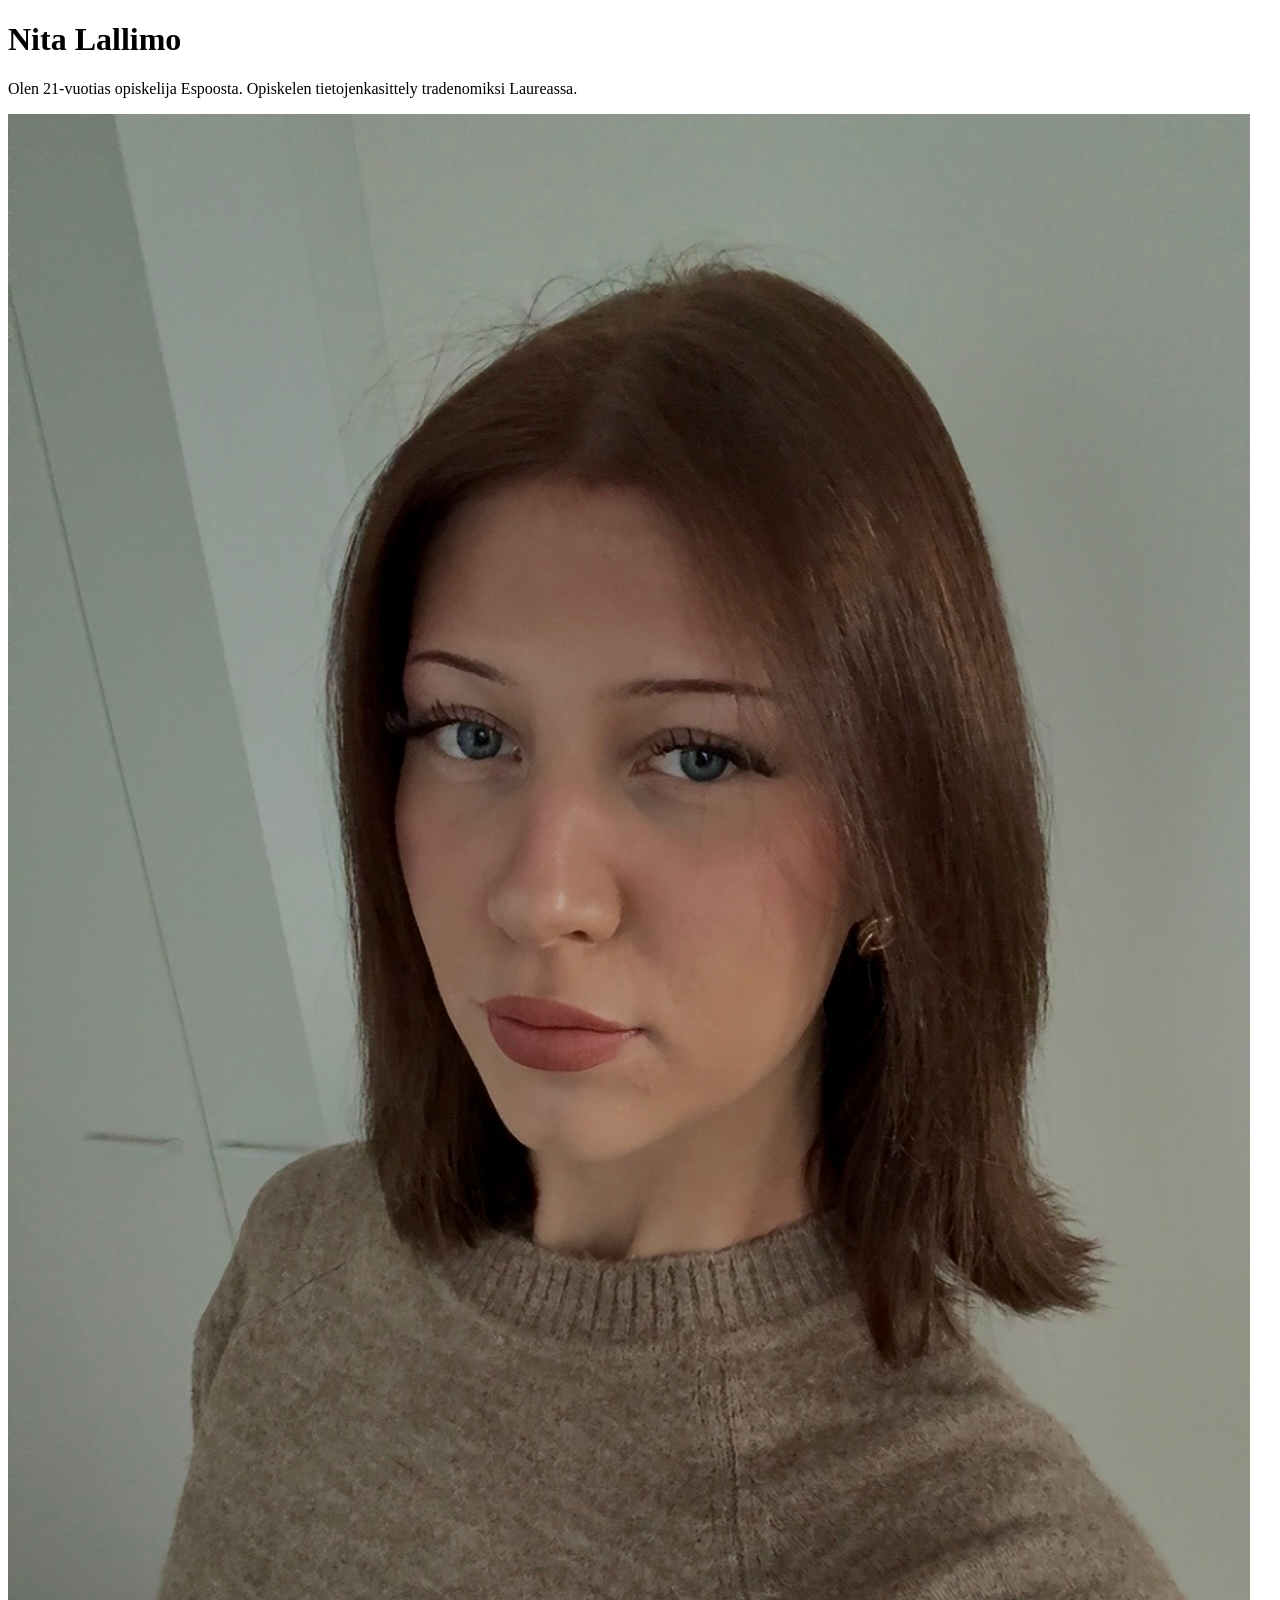
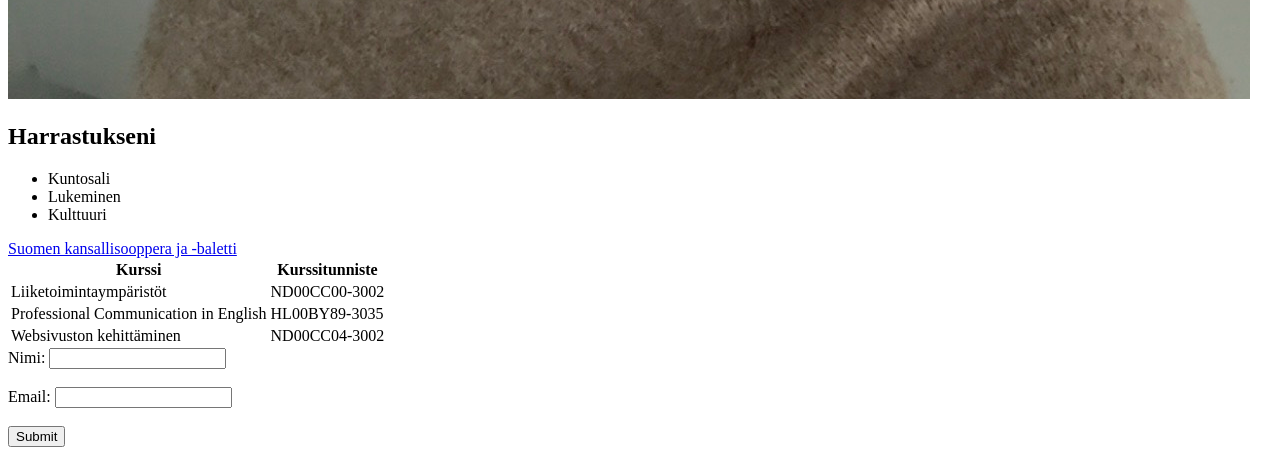
<file: WS01_html/index.html>
<!DOCTYPE html>
    <html lang="fi">
    <head>
        <title>My First HTML Page</title>
    </head>
    <body>
        <h1>Nita Lallimo</h1>
        <p>Olen 21-vuotias opiskelija Espoosta. Opiskelen tietojenkasittely tradenomiksi Laureassa.</p>
        <img src="./Images/IMG_8174.JPG" alt="Oma kuva">

    <h2>Harrastukseni</h2>
    <ul>
        <li>Kuntosali</li>
        <li>Lukeminen</li>
        <li>Kulttuuri</li>
    </ul>

    <a href="https://oopperabaletti.fi">Suomen kansallisooppera ja -baletti</a>
    <table>
    <tr>
        <th>Kurssi</th>
        <th>Kurssitunniste</th>
    </tr>
    <tr>
        <td>Liiketoimintaympäristöt</td>
        <td>ND00CC00-3002</td>
    </tr>
    <tr>
        <td>Professional Communication in English</td>
        <td>HL00BY89-3035</td>
    </tr>
    <tr>
        <td>Websivuston kehittäminen</td>
        <td>ND00CC04-3002</td>
    </tr>
    </table>

    <form>
    <label for="name">Nimi:</label>
    <input type="text" id="name" name="name"><br><br>
    <label for="email">Email:</label>
    <input type="email" id="email" name="email"><br><br>
    <input type="submit" value="Submit">
    </form>

    </body>
    </html>
</file>
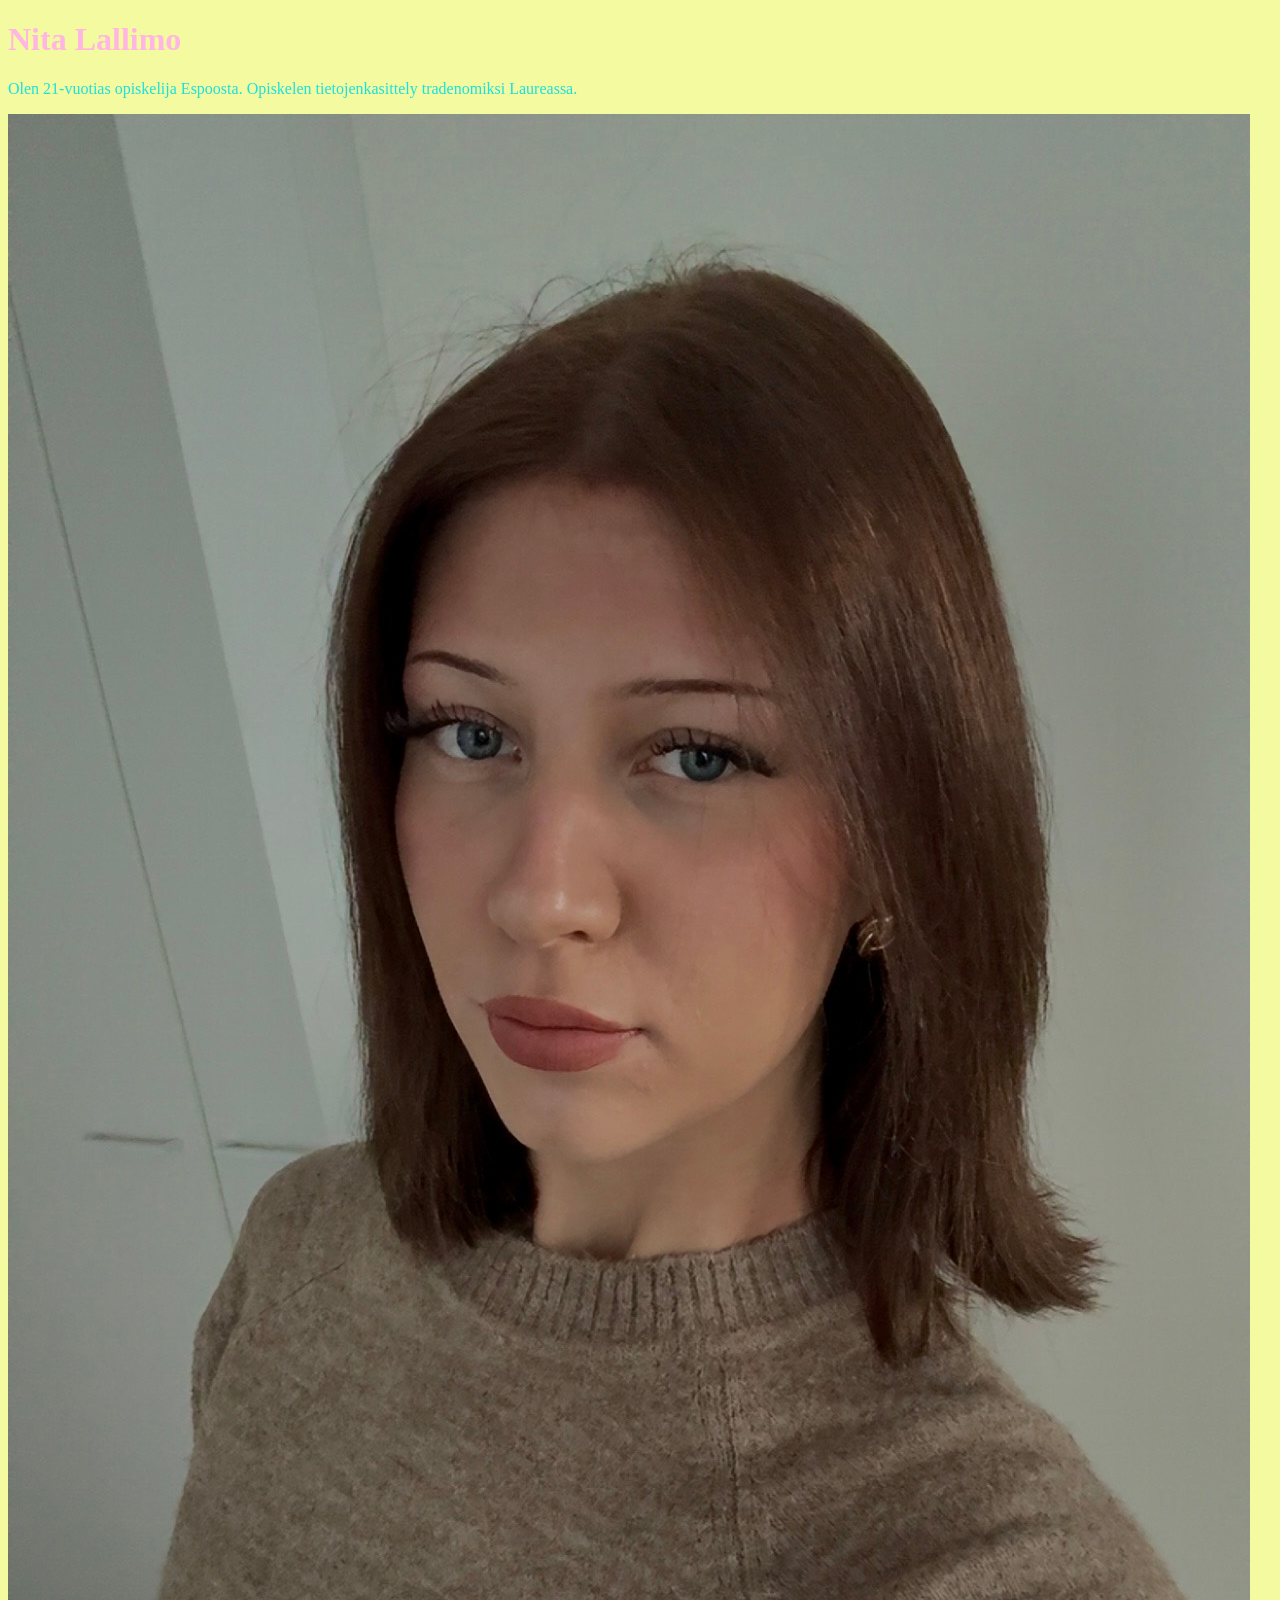
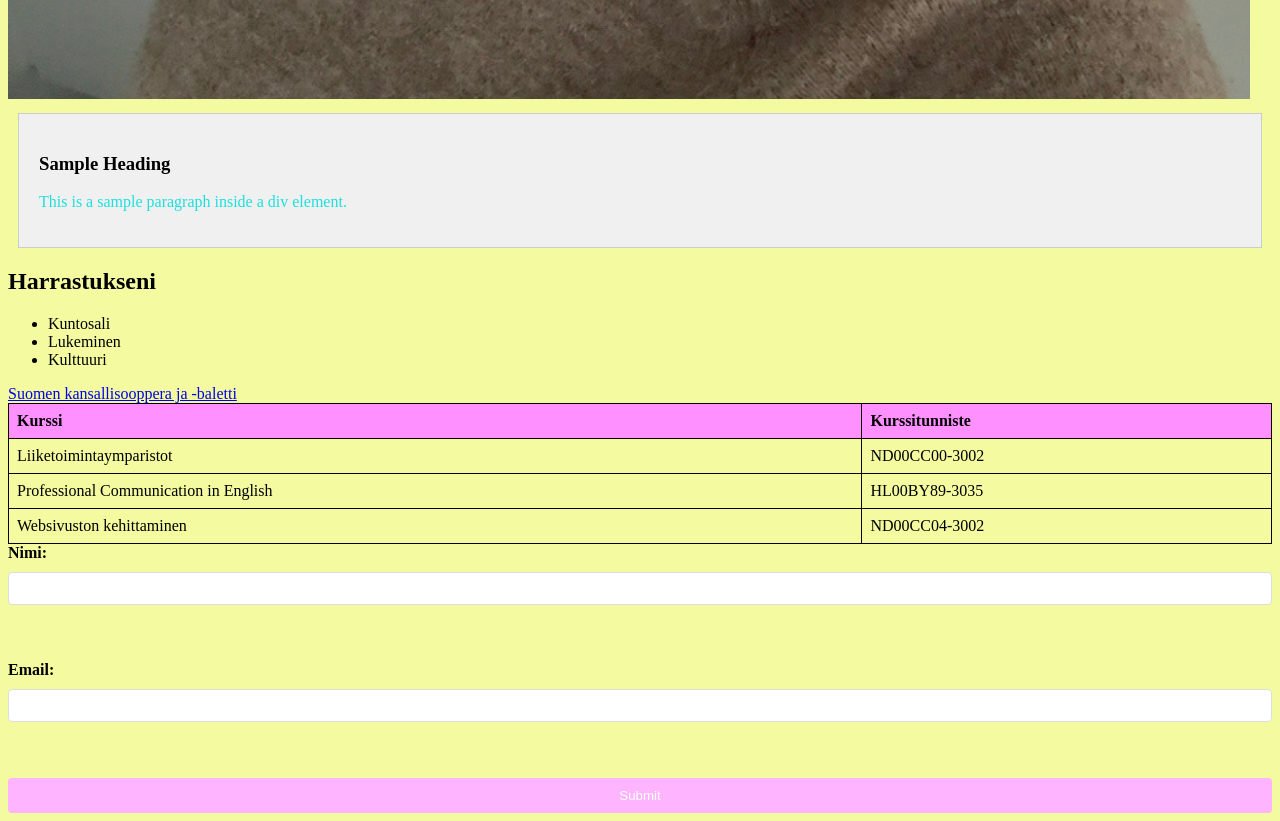
<file: WS02_css/index.html>
<!DOCTYPE html>
<html lang="fi">
  <head>
    <style>
      h1 {
        color: rgb(255, 170, 242);
      }
    </style>
    <title>My First HTML Page</title>

    <link rel="stylesheet" href="styles/styles.css" />
  </head>
  <body>
    <h1 style="color: rgb(255, 182, 227)">Nita Lallimo</h1>
    <p>
      Olen 21-vuotias opiskelija Espoosta. Opiskelen tietojenkasittely
      tradenomiksi Laureassa.
    </p>
    <img src="./images/IMG_8174.JPG" alt="Oma kuva" />

    <div class="content-box">
      <h3>Sample Heading</h3>
      <p>This is a sample paragraph inside a div element.</p>
    </div>

    <h2>Harrastukseni</h2>
    <ul>
      <li>Kuntosali</li>
      <li>Lukeminen</li>
      <li>Kulttuuri</li>
    </ul>

    <a href="https://oopperabaletti.fi">Suomen kansallisooppera ja -baletti</a>
    <table>
      <tr>
        <th>Kurssi</th>
        <th>Kurssitunniste</th>
      </tr>
      <tr>
        <td>Liiketoimintaymparistot</td>
        <td>ND00CC00-3002</td>
      </tr>
      <tr>
        <td>Professional Communication in English</td>
        <td>HL00BY89-3035</td>
      </tr>
      <tr>
        <td>Websivuston kehittaminen</td>
        <td>ND00CC04-3002</td>
      </tr>
    </table>

    <form>
      <label for="name">Nimi:</label>
      <input type="text" id="name" name="name" /><br /><br />
      <label for="email">Email:</label>
      <input type="email" id="email" name="email" /><br /><br />
      <input type="submit" value="Submit" />
    </form>
  </body>
</html>
</file>
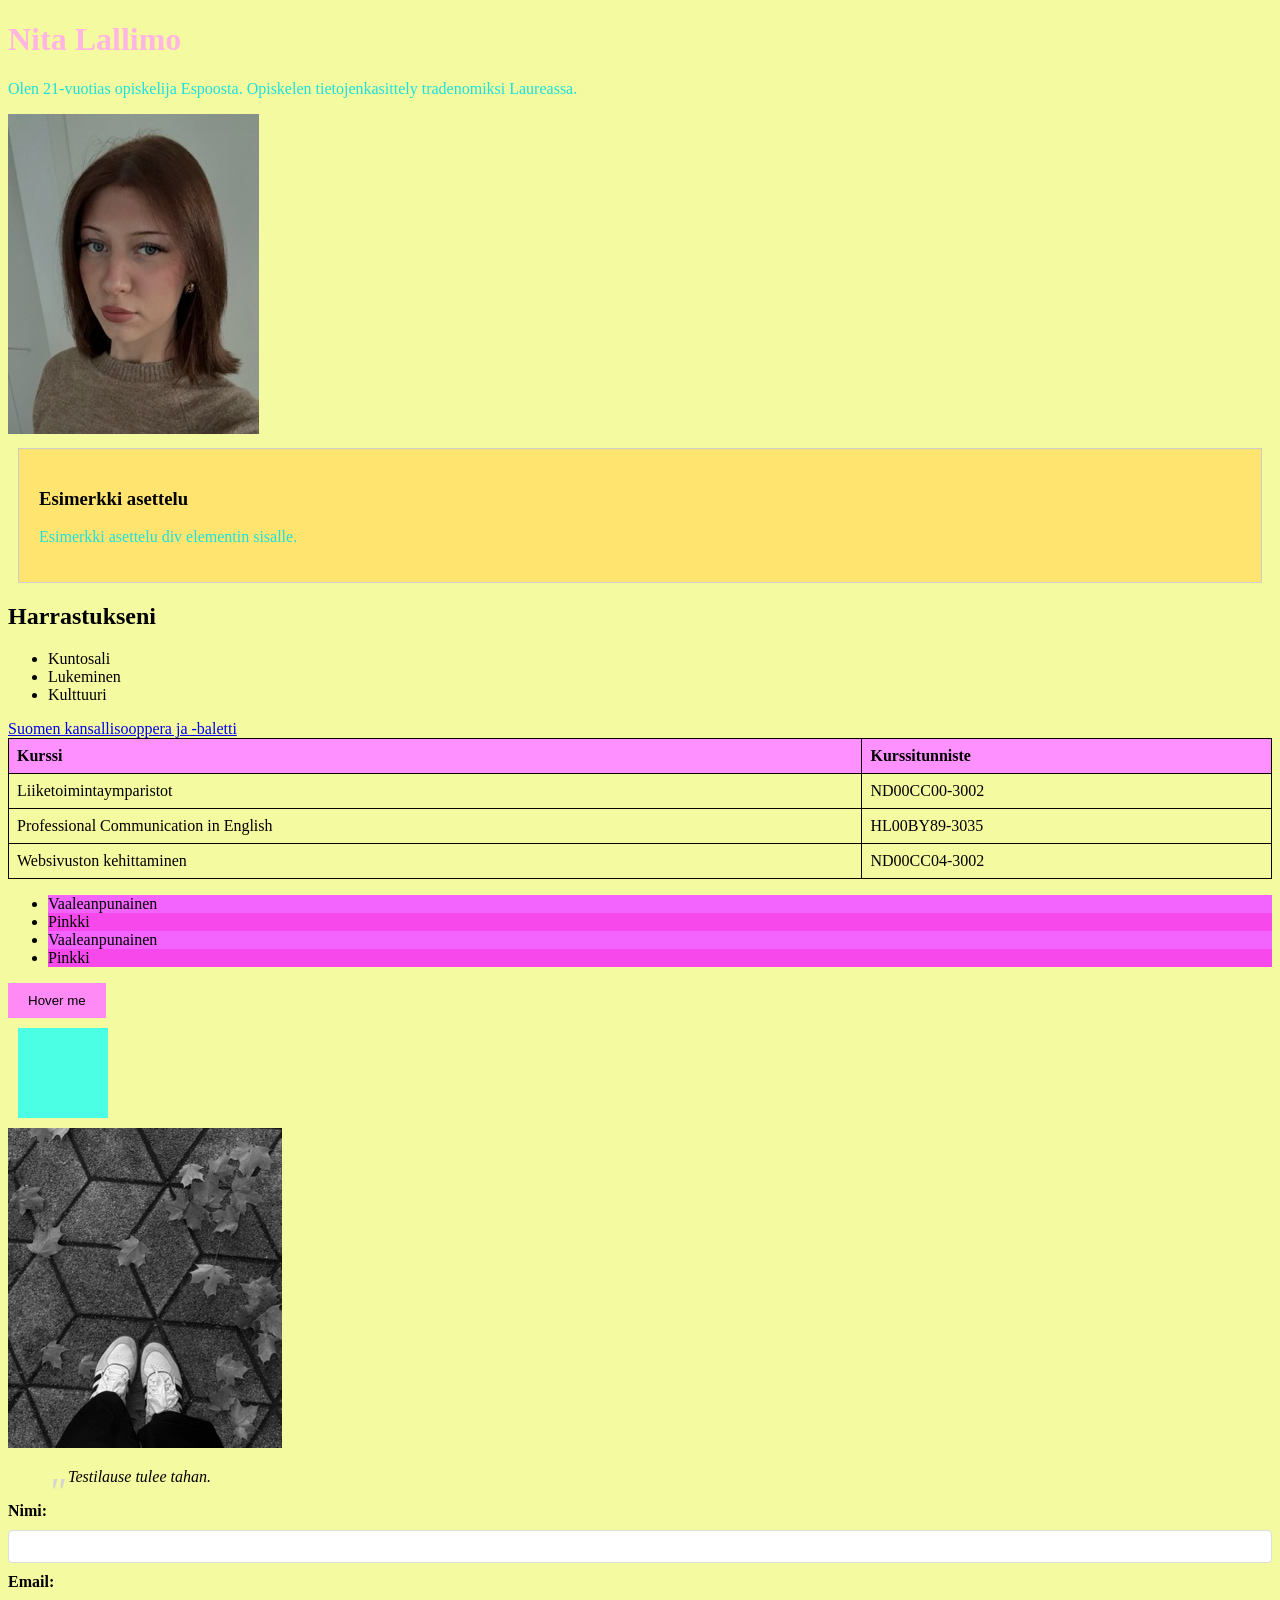
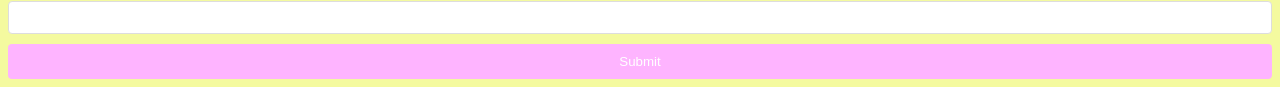
<file: WS03_css/index.html>
<!DOCTYPE html>
<html lang="fi">
  <head>
    <style>
      h1 {
        color: rgb(255, 170, 242);
      }
    </style>
    <title>My First HTML Page</title>

    <link rel="stylesheet" href="styles/styles.css" />
  </head>
  <body>
    <h1 style="color: rgb(255, 182, 227)">Nita Lallimo</h1>
    <p>
      Olen 21-vuotias opiskelija Espoosta. Opiskelen tietojenkasittely
      tradenomiksi Laureassa.
    </p>
    <img src="./images/IMG_8185Pieni.jpeg" alt="Oma kuva" />
    <div class="content-box">
      <h3>Esimerkki asettelu</h3>
      <p>Esimerkki asettelu div elementin sisalle.</p>
    </div>

    <h2>Harrastukseni</h2>
    <ul>
      <li>Kuntosali</li>
      <li>Lukeminen</li>
      <li>Kulttuuri</li>
    </ul>

    <a href="https://oopperabaletti.fi">Suomen kansallisooppera ja -baletti</a>
    <table>
      <tr>
        <th>Kurssi</th>
        <th>Kurssitunniste</th>
      </tr>
      <tr>
        <td>Liiketoimintaymparistot</td>
        <td>ND00CC00-3002</td>
      </tr>
      <tr>
        <td>Professional Communication in English</td>
        <td>HL00BY89-3035</td>
      </tr>
      <tr>
        <td>Websivuston kehittaminen</td>
        <td>ND00CC04-3002</td>
      </tr>
    </table>

    <ul class="pseudo-list">
      <li>Vaaleanpunainen</li>
      <li>Pinkki</li>
      <li>Vaaleanpunainen</li>
      <li>Pinkki</li>
    </ul>

    <button class="transition-button">Hover me</button>
    <div class="animation-box"></div>
    <img src="images/IMG_8296Pieni.jpeg" alt="Testikuva" class="filter-image" />
    <blockquote class="quote">Testilause tulee tahan.</blockquote>

    <form>
      <label for="name">Nimi:</label>
      <input type="text" id="name" name="name" />
      <label for="email">Email:</label>
      <input type="email" id="email" name="email" />
      <input type="submit" value="Submit" />
    </form>
  </body>
</html>
</file>
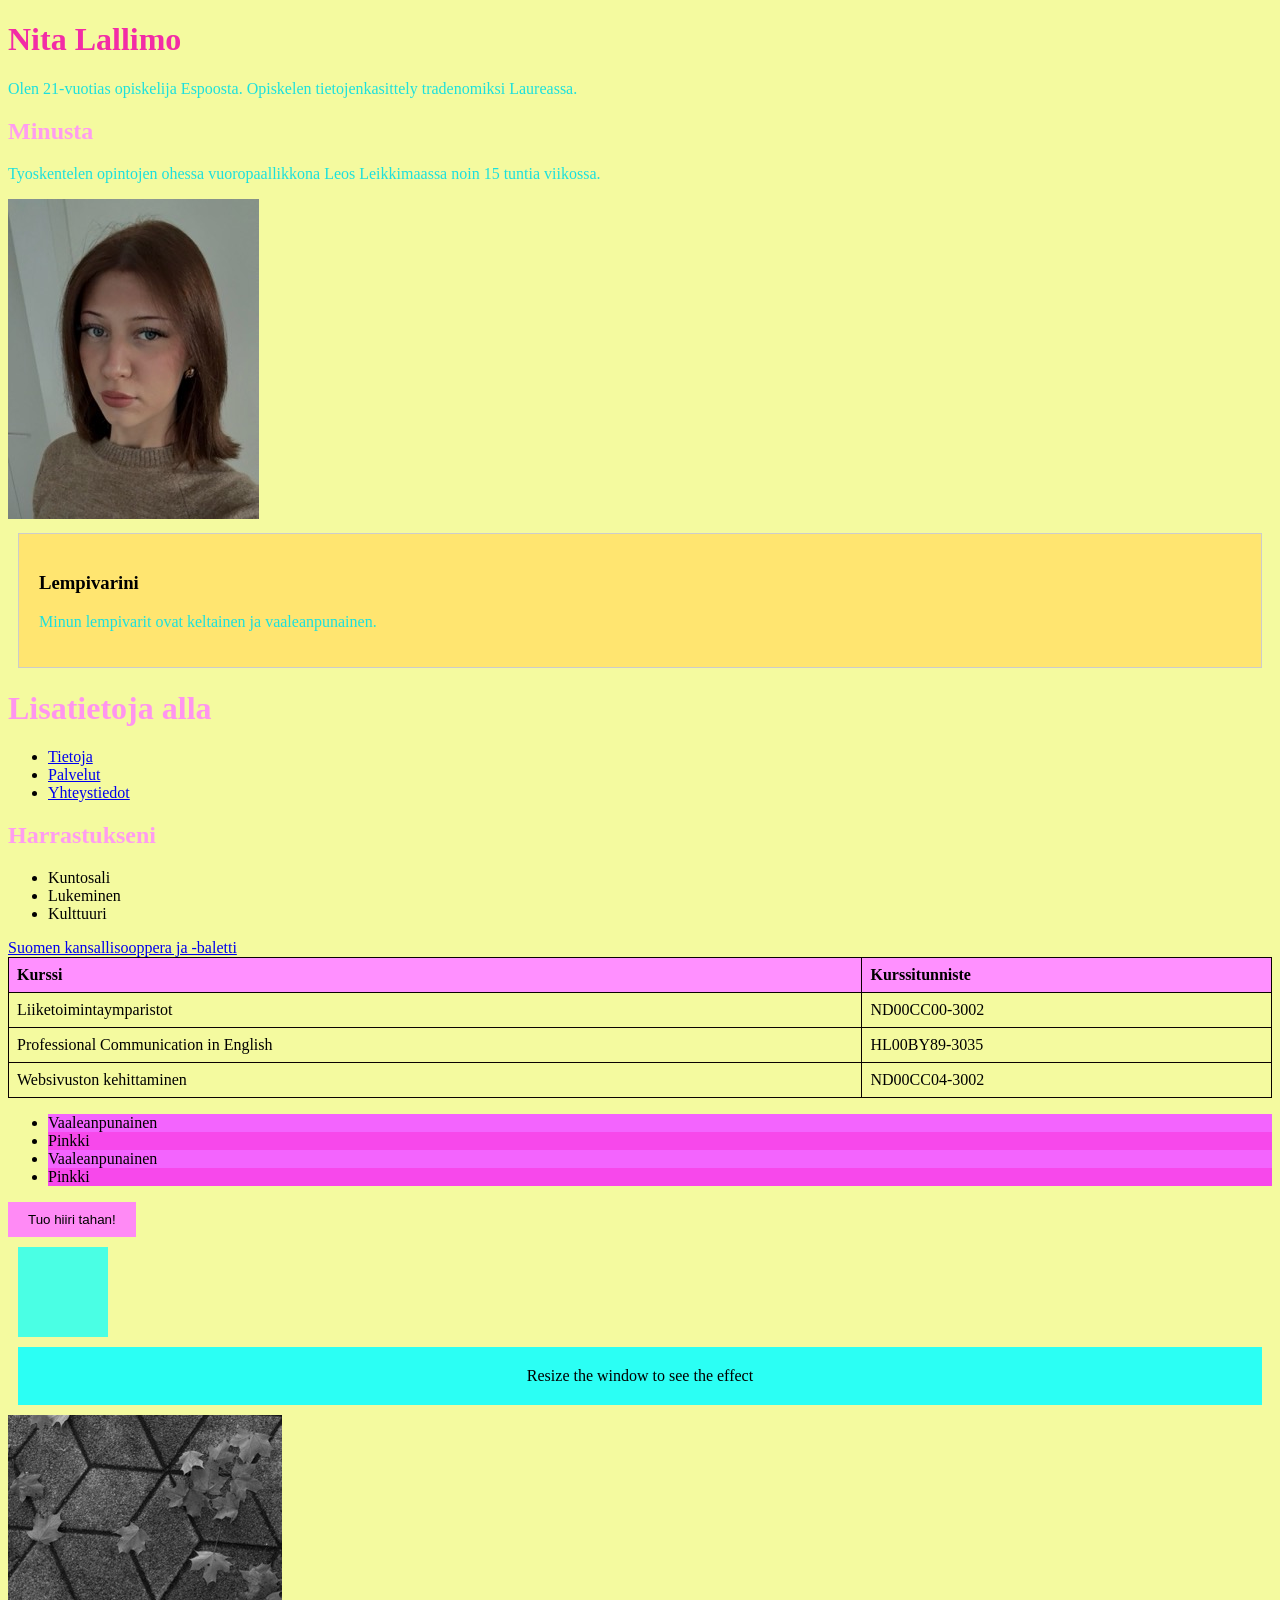
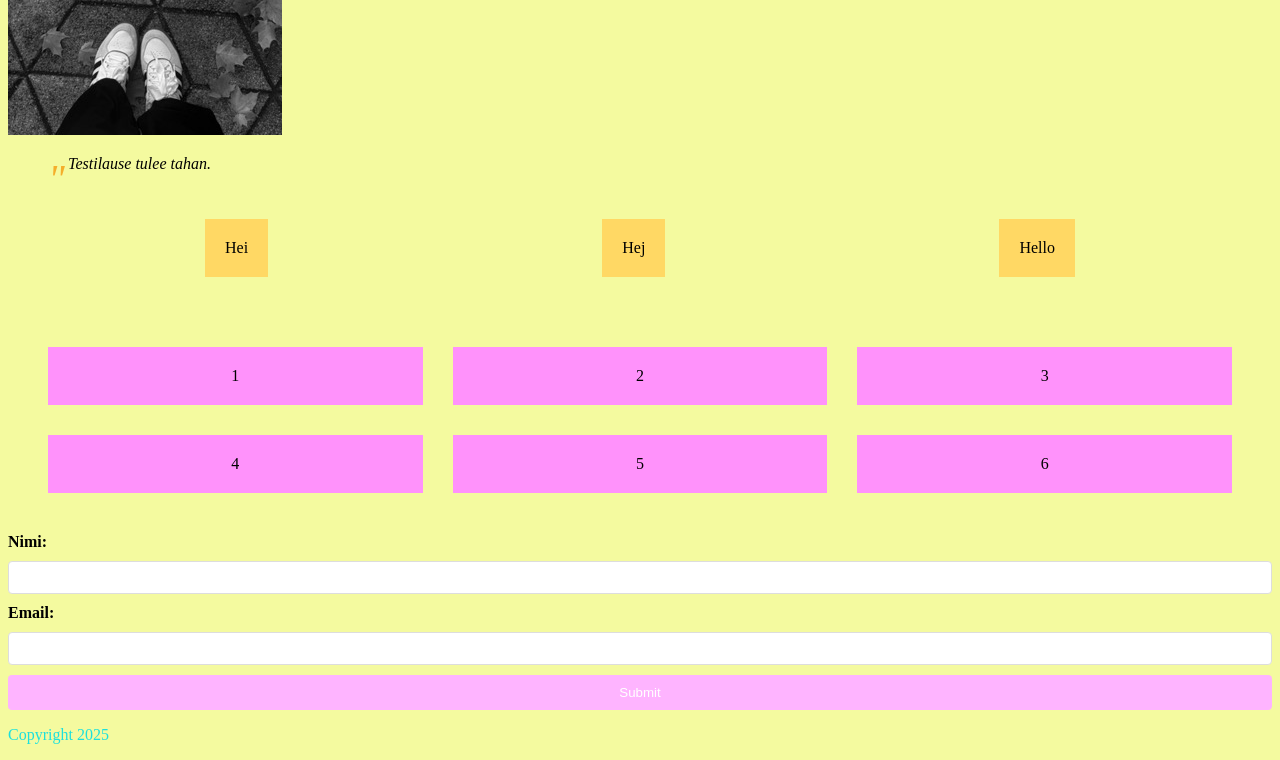
<file: WS04_pagelayout/index.html>
<!DOCTYPE html>
<html lang="fi">
  <head>
    <style>
      h1 {
        color: rgb(255, 149, 239);
      }
      h2 {
        color: rgb(255, 157, 240);
      }
    </style>
    <title>My First HTML Page</title>

    <link rel="stylesheet" href="styles/styles.css">
  </head>
  <body>
    <header>
    <h1 style="color: rgb(242, 44, 166)">Nita Lallimo</h1>
    <p>
      Olen 21-vuotias opiskelija Espoosta. Opiskelen tietojenkasittely
      tradenomiksi Laureassa.
    </p>
    </header>
    
    <main>
      <section id="about">
        <h2>Minusta</h2>
        <p>
          Tyoskentelen opintojen ohessa vuoropaallikkona Leos Leikkimaassa noin
          15 tuntia viikossa.
        </p>
      </section>
    

    <img src="./images/IMG_8185Pieni.jpeg" alt="Oma kuva">
    <div class="content-box">
      <h3>Lempivarini</h3>
      <p>Minun lempivarit ovat keltainen ja vaaleanpunainen.</p>
    </div>

    
      <h1>Lisatietoja alla</h1>
      <nav>
        <ul>
          <li><a href="#about">Tietoja</a></li>
          <li><a href="#services">Palvelut</a></li>
          <li><a href="#contact">Yhteystiedot</a></li>
        </ul>
      </nav>
  

    <h2>Harrastukseni</h2>
    <ul>
      <li>Kuntosali</li>
      <li>Lukeminen</li>
      <li>Kulttuuri</li>
    </ul>

    <a href="https://oopperabaletti.fi">Suomen kansallisooppera ja -baletti</a>
    <table>
      <tr>
        <th>Kurssi</th>
        <th>Kurssitunniste</th>
      </tr>
      <tr>
        <td>Liiketoimintaymparistot</td>
        <td>ND00CC00-3002</td>
      </tr>
      <tr>
        <td>Professional Communication in English</td>
        <td>HL00BY89-3035</td>
      </tr>
      <tr>
        <td>Websivuston kehittaminen</td>
        <td>ND00CC04-3002</td>
      </tr>
    </table>

    <ul class="pseudo-list">
      <li>Vaaleanpunainen</li>
      <li>Pinkki</li>
      <li>Vaaleanpunainen</li>
      <li>Pinkki</li>
    </ul>

    <button class="transition-button">Tuo hiiri tahan!</button>
    <div class="animation-box"></div>
    <div class="responsive-box">Resize the window to see the effect</div>

    <img src="images/IMG_8296Pieni.jpeg" alt="Testikuva" class="filter-image">
    <blockquote class="quote">Testilause tulee tahan.</blockquote>
    <div class="flex-container">
      <div class="box">Hei</div>
      <div class="box">Hej</div>
      <div class="box">Hello</div>
    </div>

    <div class="grid-container">
      <div class="grid-item">1</div>
      <div class="grid-item">2</div>
      <div class="grid-item">3</div>
      <div class="grid-item">4</div>
      <div class="grid-item">5</div>
      <div class="grid-item">6</div>
    </div>

    <form>
      <label for="name">Nimi:</label>
      <input type="text" id="name" name="name">
      <label for="email">Email:</label>
      <input type="email" id="email" name="email">
      <input type="submit" value="Submit">
    </form>
    </main>

    <footer>
      <p>Copyright 2025</p>
    </footer>
  </body>
</html>
</file>
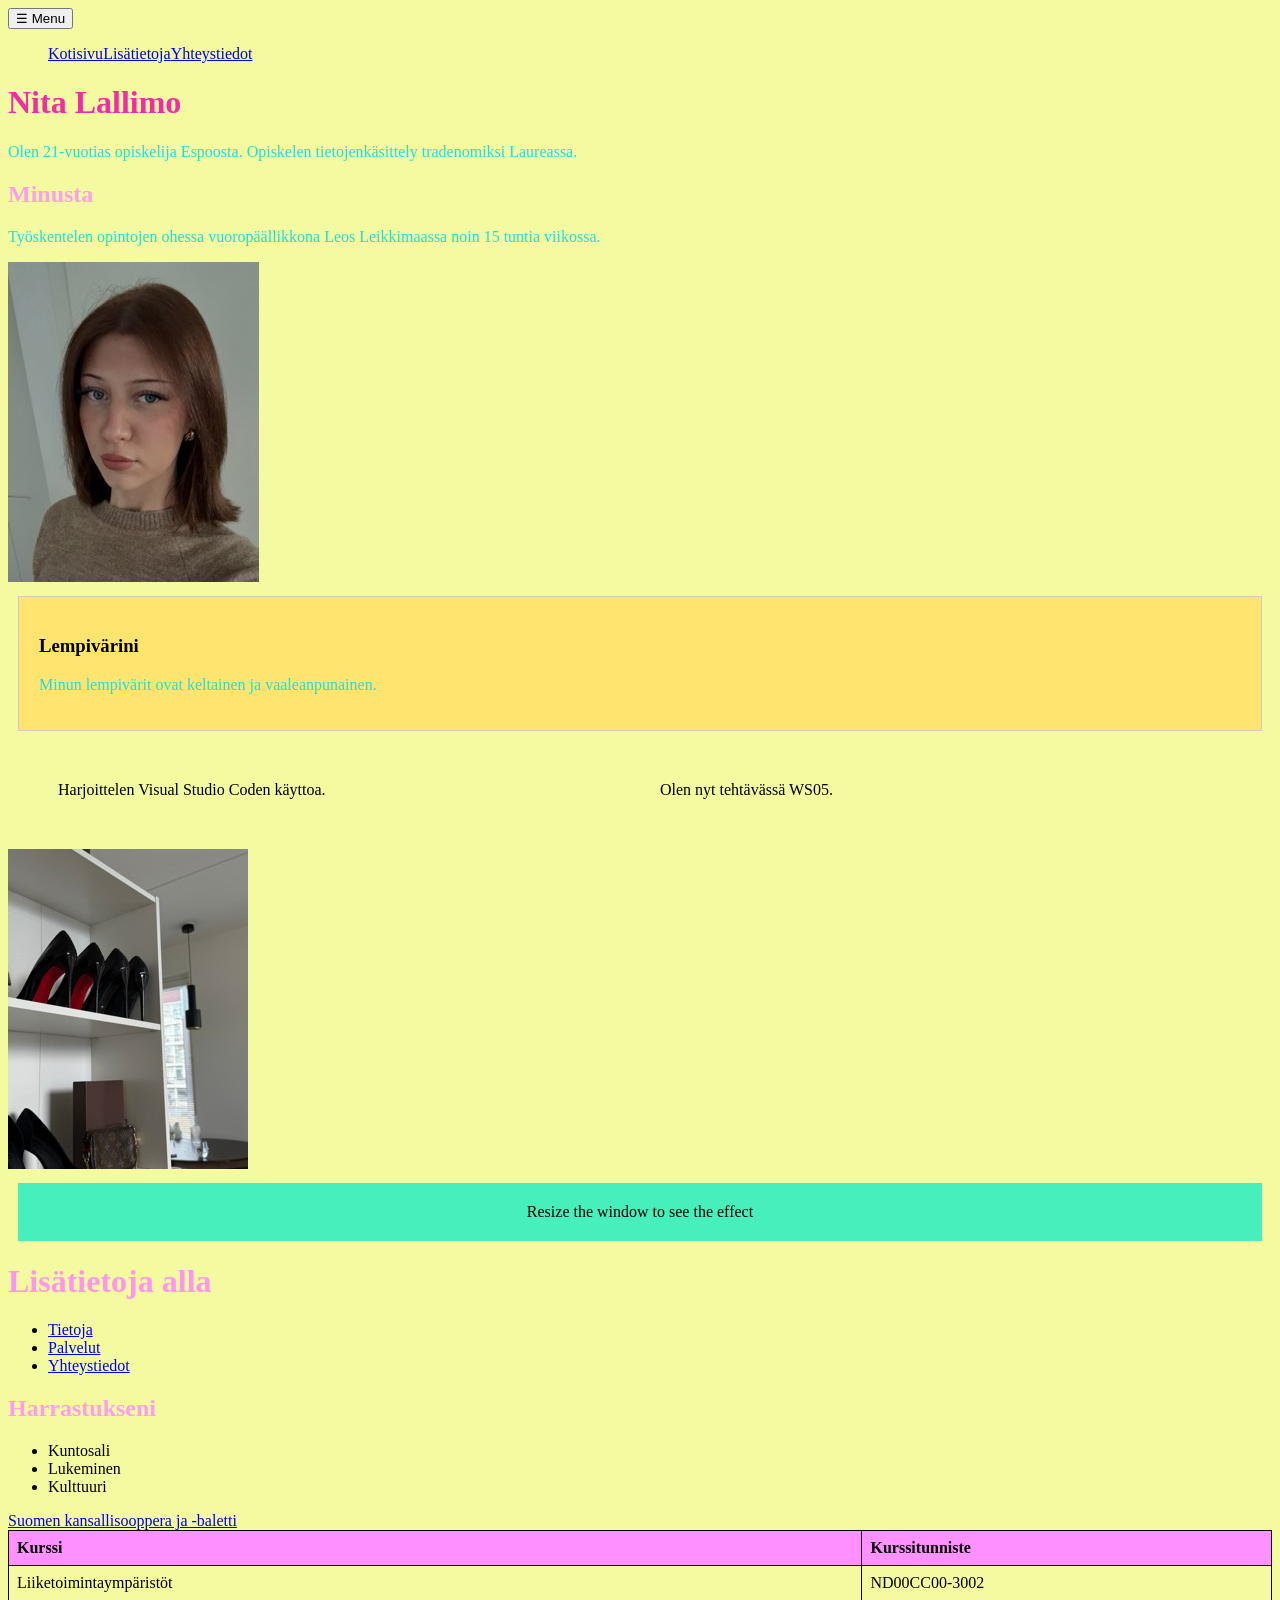
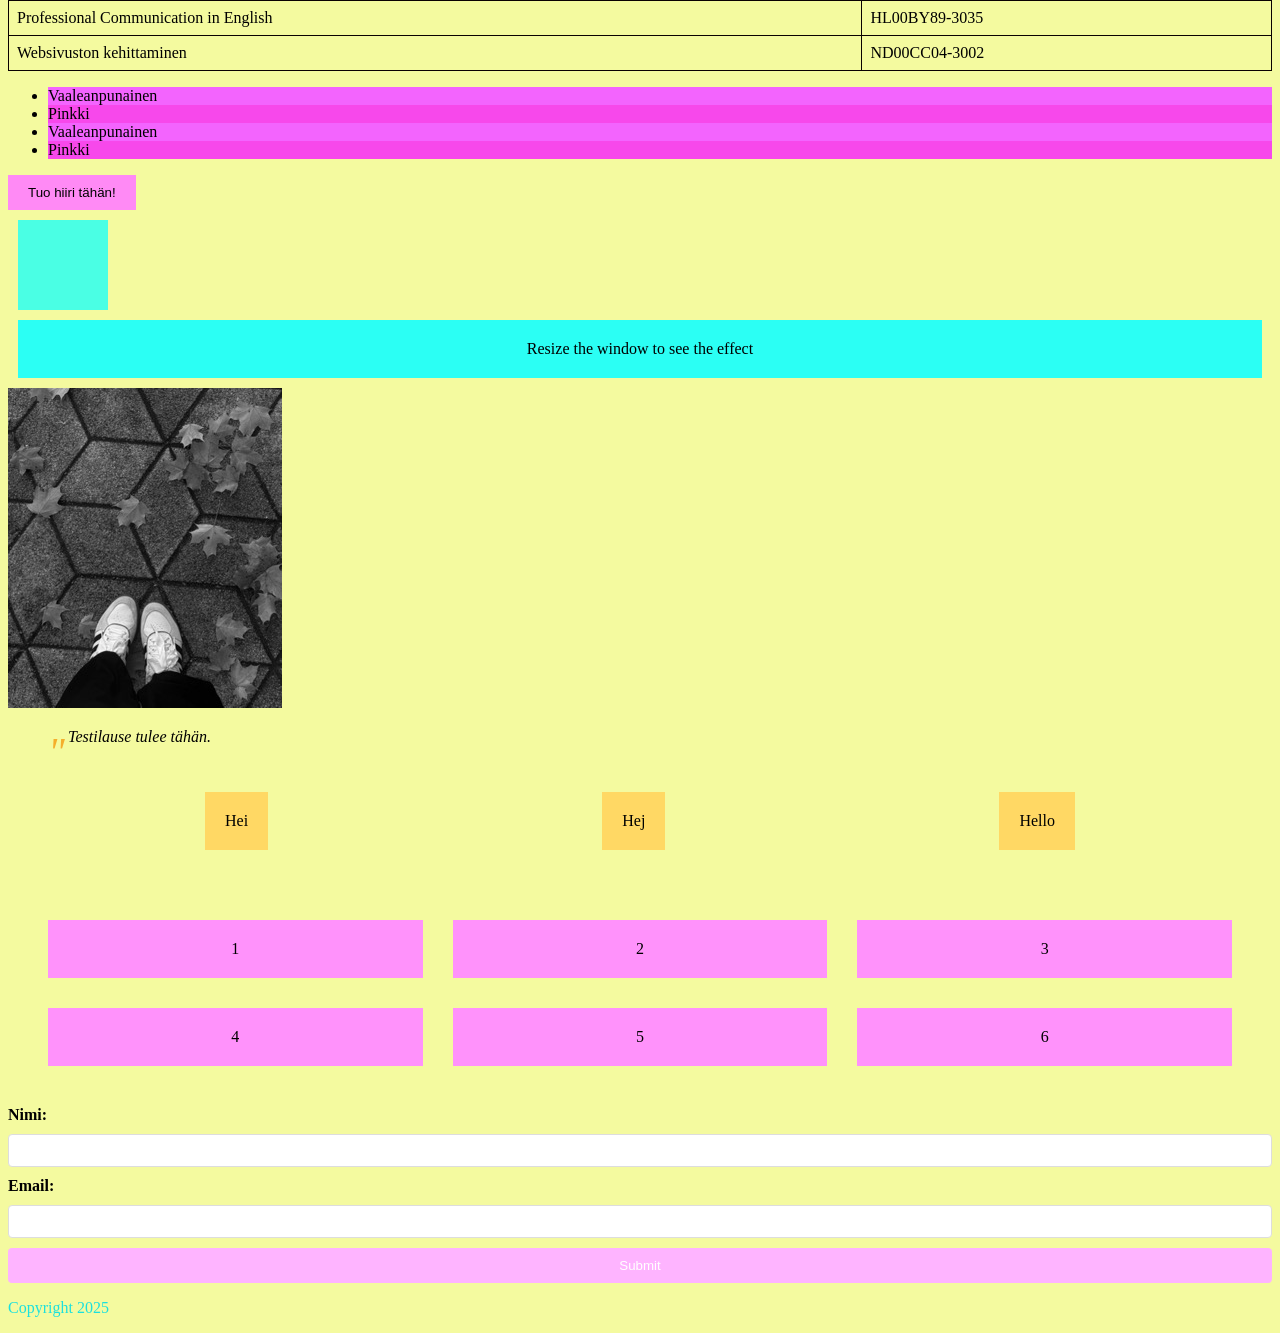
<file: WS05_responsivedesignprinciples/index.html>
<!DOCTYPE html>
<html lang="fi">
  <head>
    <style>
      h1 {
        color: rgb(255, 149, 239);
      }
      h2 {
        color: rgb(255, 157, 240);
      }
    </style>
    <title>My First HTML Page</title>

    <link rel="stylesheet" href="styles/styles.css">
  </head>
  <body>
    <header>
    <nav class="responsive-nav">
      <button class="menu-toggle">☰ Menu</button>
      <ul class="nav-list">
        <li><a href="#">Kotisivu</a></li>
        <li><a href="#">Lisätietoja</a></li>
        <li><a href="#">Yhteystiedot</a></li>
      </ul>
    </nav>
    <h1 style="color: rgb(242, 44, 166)">Nita Lallimo</h1>
    
    <p>
      Olen 21-vuotias opiskelija Espoosta. Opiskelen tietojenkäsittely
      tradenomiksi Laureassa.
    </p>
    </header>

    <main>
      <section id="about">
        <h2>Minusta</h2>
        <p>
          Työskentelen opintojen ohessa vuoropäällikkona Leos Leikkimaassa noin
          15 tuntia viikossa.
        </p>
      </section>
    

    <img src="./images/IMG_8185Pieni.jpeg" alt="Oma kuva">
    <div class="content-box">
      <h3>Lempivärini</h3>
      <p>Minun lempivärit ovat keltainen ja vaaleanpunainen.</p>
    </div>

    <div class="responsive-container">
      <div class="column">Harjoittelen Visual Studio Coden käyttoa.</div>
      <div class="column">Olen nyt tehtävässä WS05. </div>
    </div>
    <img src="images/IMG_7326Pieni.jpeg" alt="Responsive Image" class="responsive-image">
    <div class="media-query-box">Resize the window to see the effect</div>

    
      <h1>Lisätietoja alla</h1>
      <nav>
        <ul>
          <li><a href="#about">Tietoja</a></li>
          <li><a href="#services">Palvelut</a></li>
          <li><a href="#contact">Yhteystiedot</a></li>
        </ul>
      </nav>
    

    <h2>Harrastukseni</h2>
    <ul>
      <li>Kuntosali</li>
      <li>Lukeminen</li>
      <li>Kulttuuri</li>
    </ul>

    <a href="https://oopperabaletti.fi">Suomen kansallisooppera ja -baletti</a>
    <table>
      <tr>
        <th>Kurssi</th>
        <th>Kurssitunniste</th>
      </tr>
      <tr>
        <td>Liiketoimintaympäristöt</td>
        <td>ND00CC00-3002</td>
      </tr>
      <tr>
        <td>Professional Communication in English</td>
        <td>HL00BY89-3035</td>
      </tr>
      <tr>
        <td>Websivuston kehittaminen</td>
        <td>ND00CC04-3002</td>
      </tr>
    </table>

    <ul class="pseudo-list">
      <li>Vaaleanpunainen</li>
      <li>Pinkki</li>
      <li>Vaaleanpunainen</li>
      <li>Pinkki</li>
    </ul>

    <button class="transition-button">Tuo hiiri tähän!</button>
    <div class="animation-box"></div>
    <div class="responsive-box">Resize the window to see the effect</div>

    <img src="images/IMG_8296Pieni.jpeg" alt="Testikuva" class="filter-image">
    <blockquote class="quote">Testilause tulee tähän.</blockquote>
    <div class="flex-container">
      <div class="box">Hei</div>
      <div class="box">Hej</div>
      <div class="box">Hello</div>
    </div>

    <div class="grid-container">
      <div class="grid-item">1</div>
      <div class="grid-item">2</div>
      <div class="grid-item">3</div>
      <div class="grid-item">4</div>
      <div class="grid-item">5</div>
      <div class="grid-item">6</div>
    </div>

    <form>
      <label for="name">Nimi:</label>
      <input type="text" id="name" name="name">
      <label for="email">Email:</label>
      <input type="email" id="email" name="email">
      <input type="submit" value="Submit">
    </form>
    </main>
    
    <footer>
      <p>Copyright 2025</p>
    </footer>
  </body>
</html>
</file>
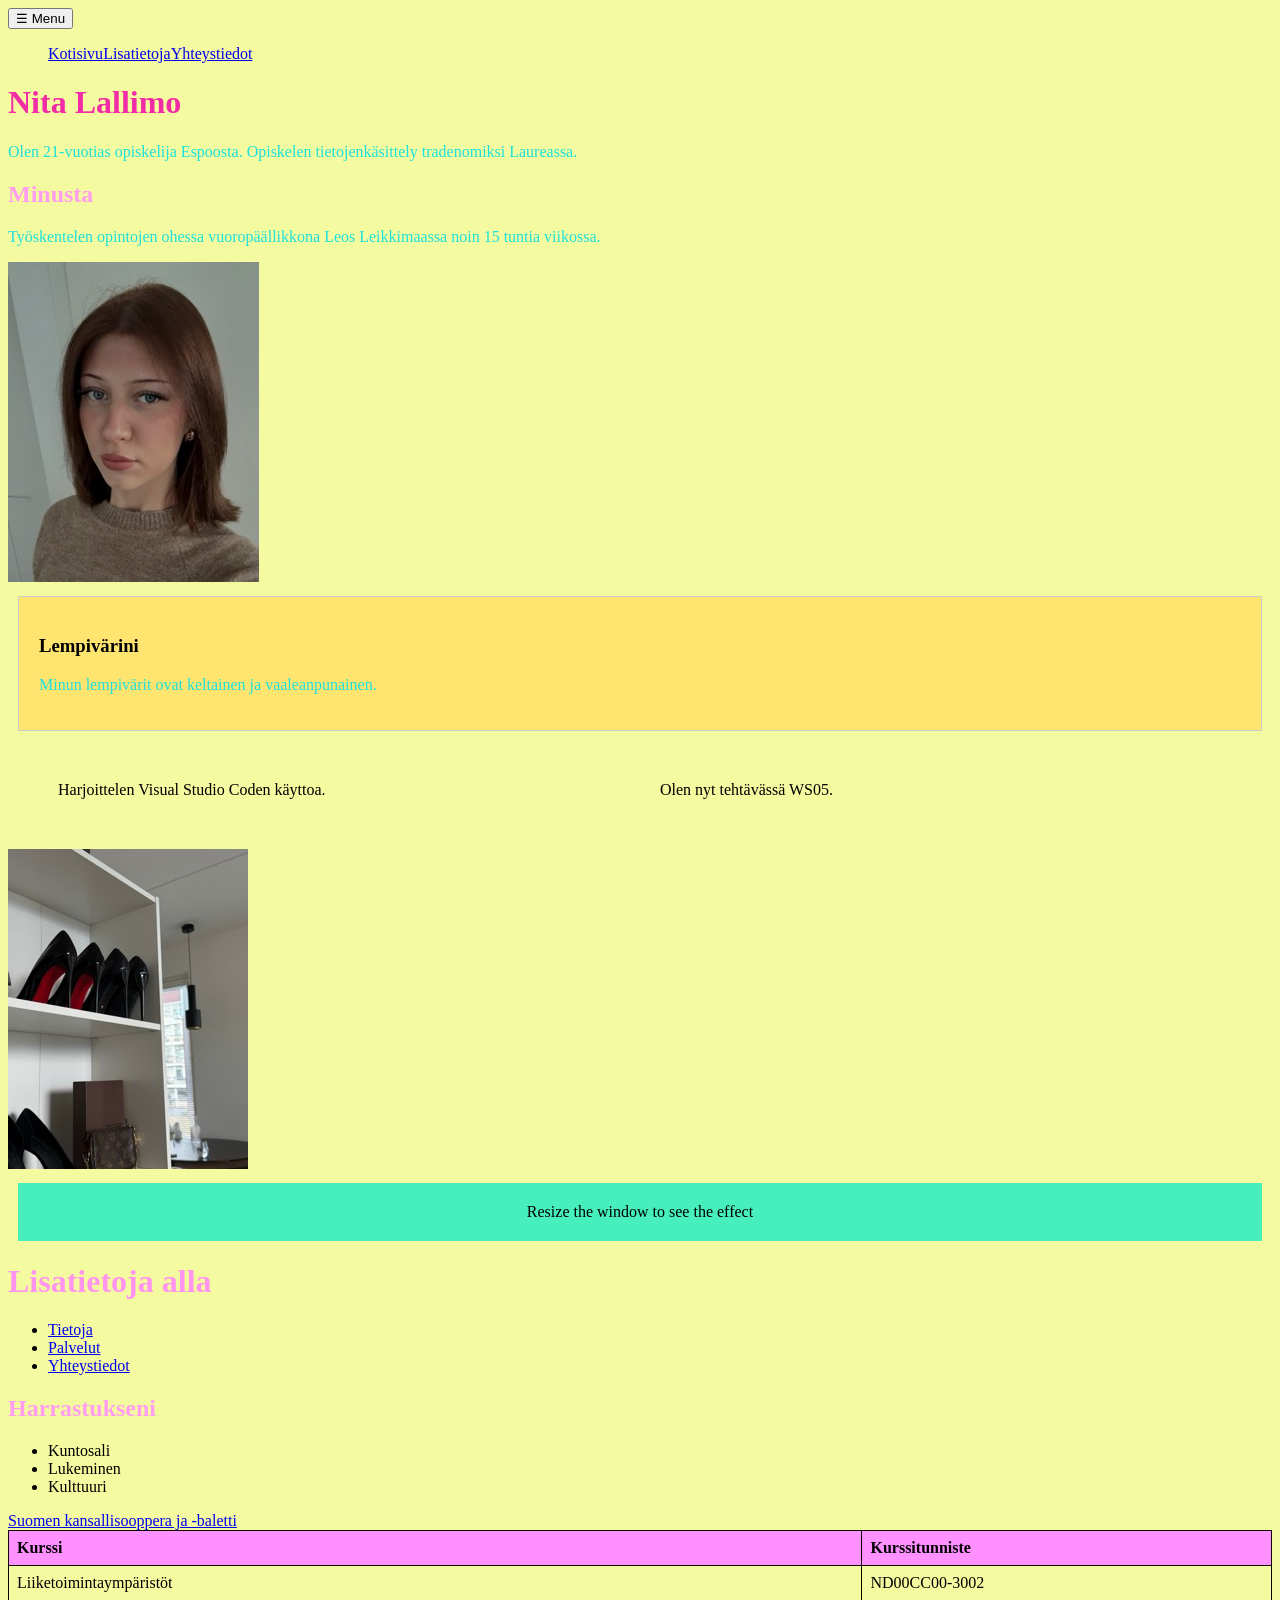
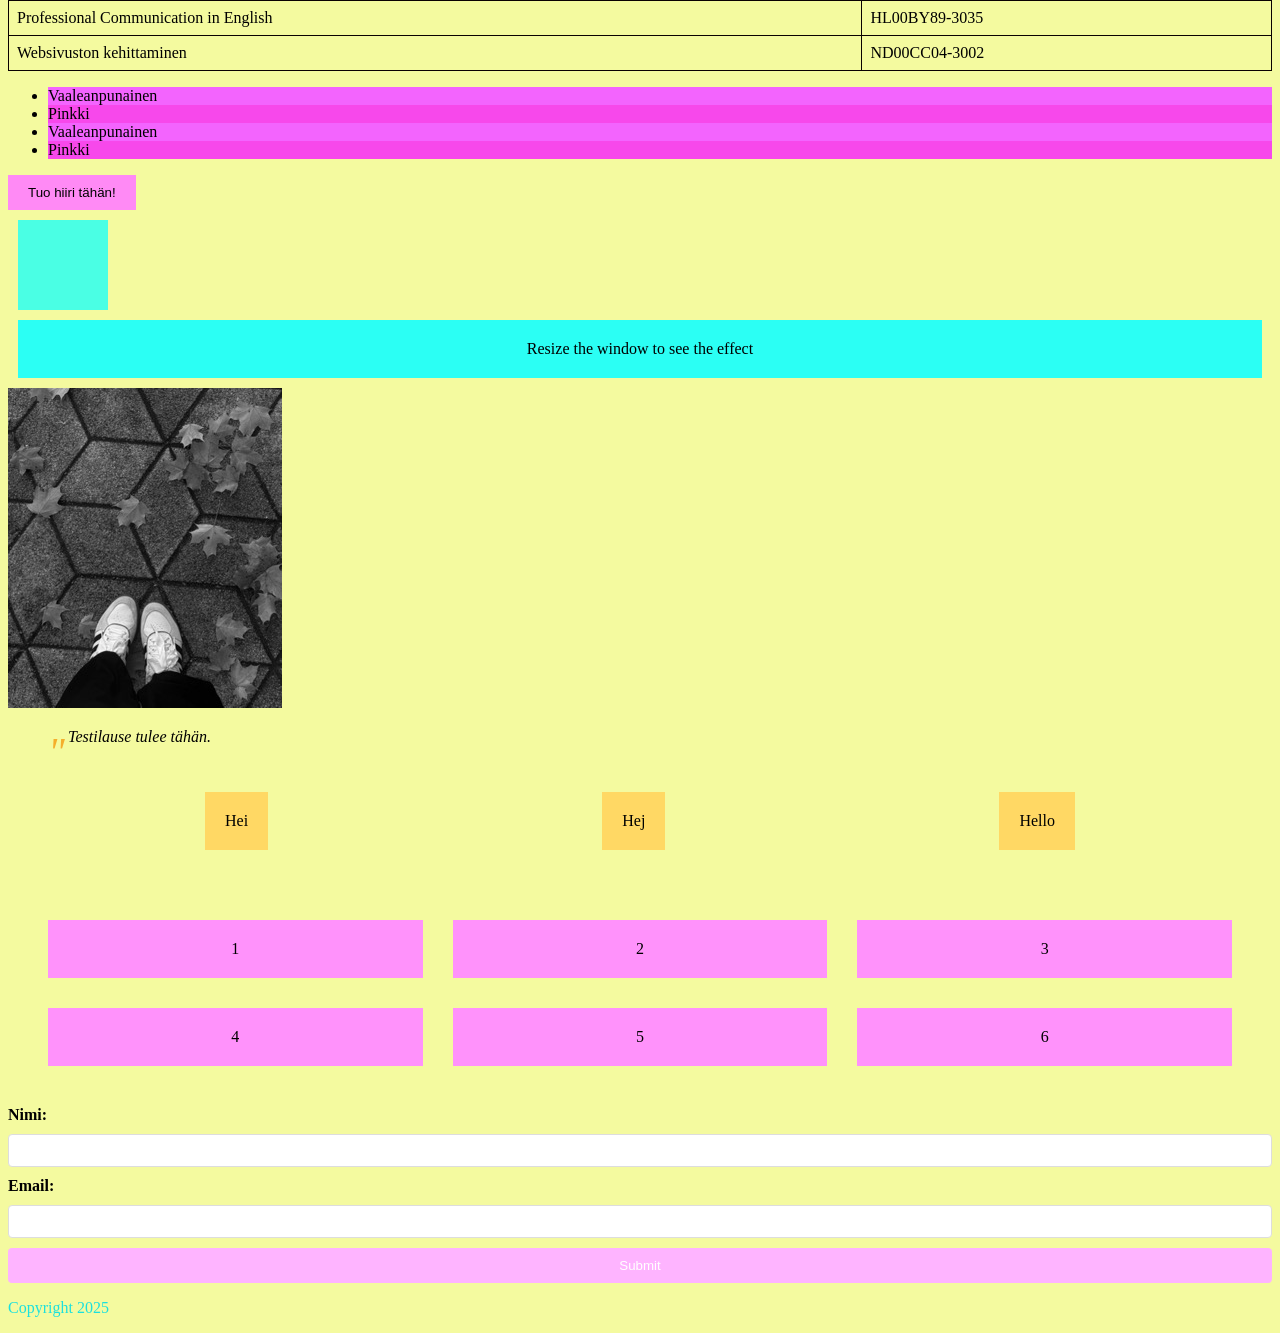
<file: WS05_responsivedesignpriniciples/index.html>
<!DOCTYPE html>
<html lang="fi">
  <head>
    <style>
      h1 {
        color: rgb(255, 149, 239);
      }
      h2 {
        color: rgb(255, 157, 240);
      }
    </style>
    <title>My First HTML Page</title>

    <link rel="stylesheet" href="styles/styles.css">
  </head>
  <body>
    <nav class="responsive-nav">
      <button class="menu-toggle">☰ Menu</button>
      <ul class="nav-list">
        <li><a href="#">Kotisivu</a></li>
        <li><a href="#">Lisatietoja</a></li>
        <li><a href="#">Yhteystiedot</a></li>
      </ul>
    </nav>
    <h1 style="color: rgb(242, 44, 166)">Nita Lallimo</h1>
    
    <p>
      Olen 21-vuotias opiskelija Espoosta. Opiskelen tietojenkäsittely
      tradenomiksi Laureassa.
    </p>

    <main>
      <section id="about">
        <h2>Minusta</h2>
        <p>
          Työskentelen opintojen ohessa vuoropäällikkona Leos Leikkimaassa noin
          15 tuntia viikossa.
        </p>
      </section>
    </main>

    <img src="./images/IMG_8185Pieni.jpeg" alt="Oma kuva">
    <div class="content-box">
      <h3>Lempivärini</h3>
      <p>Minun lempivärit ovat keltainen ja vaaleanpunainen.</p>
    </div>

    <div class="responsive-container">
      <div class="column">Harjoittelen Visual Studio Coden käyttoa.</div>
      <div class="column">Olen nyt tehtävässä WS05. </div>
    </div>
    <img src="images/IMG_7326Pieni.jpeg" alt="Responsive Image" class="responsive-image">
    <div class="media-query-box">Resize the window to see the effect</div>

    <header>
      <h1>Lisatietoja alla</h1>
      <nav>
        <ul>
          <li><a href="#about">Tietoja</a></li>
          <li><a href="#services">Palvelut</a></li>
          <li><a href="#contact">Yhteystiedot</a></li>
        </ul>
      </nav>
    </header>

    <h2>Harrastukseni</h2>
    <ul>
      <li>Kuntosali</li>
      <li>Lukeminen</li>
      <li>Kulttuuri</li>
    </ul>

    <a href="https://oopperabaletti.fi">Suomen kansallisooppera ja -baletti</a>
    <table>
      <tr>
        <th>Kurssi</th>
        <th>Kurssitunniste</th>
      </tr>
      <tr>
        <td>Liiketoimintaympäristöt</td>
        <td>ND00CC00-3002</td>
      </tr>
      <tr>
        <td>Professional Communication in English</td>
        <td>HL00BY89-3035</td>
      </tr>
      <tr>
        <td>Websivuston kehittaminen</td>
        <td>ND00CC04-3002</td>
      </tr>
    </table>

    <ul class="pseudo-list">
      <li>Vaaleanpunainen</li>
      <li>Pinkki</li>
      <li>Vaaleanpunainen</li>
      <li>Pinkki</li>
    </ul>

    <button class="transition-button">Tuo hiiri tähän!</button>
    <div class="animation-box"></div>
    <div class="responsive-box">Resize the window to see the effect</div>

    <img src="images/IMG_8296Pieni.jpeg" alt="Testikuva" class="filter-image">
    <blockquote class="quote">Testilause tulee tähän.</blockquote>
    <div class="flex-container">
      <div class="box">Hei</div>
      <div class="box">Hej</div>
      <div class="box">Hello</div>
    </div>

    <div class="grid-container">
      <div class="grid-item">1</div>
      <div class="grid-item">2</div>
      <div class="grid-item">3</div>
      <div class="grid-item">4</div>
      <div class="grid-item">5</div>
      <div class="grid-item">6</div>
    </div>

    <form>
      <label for="name">Nimi:</label>
      <input type="text" id="name" name="name">
      <label for="email">Email:</label>
      <input type="email" id="email" name="email">
      <input type="submit" value="Submit">
    </form>

    <footer>
      <p>Copyright 2025</p>
    </footer>
  </body>
</html>
</file>
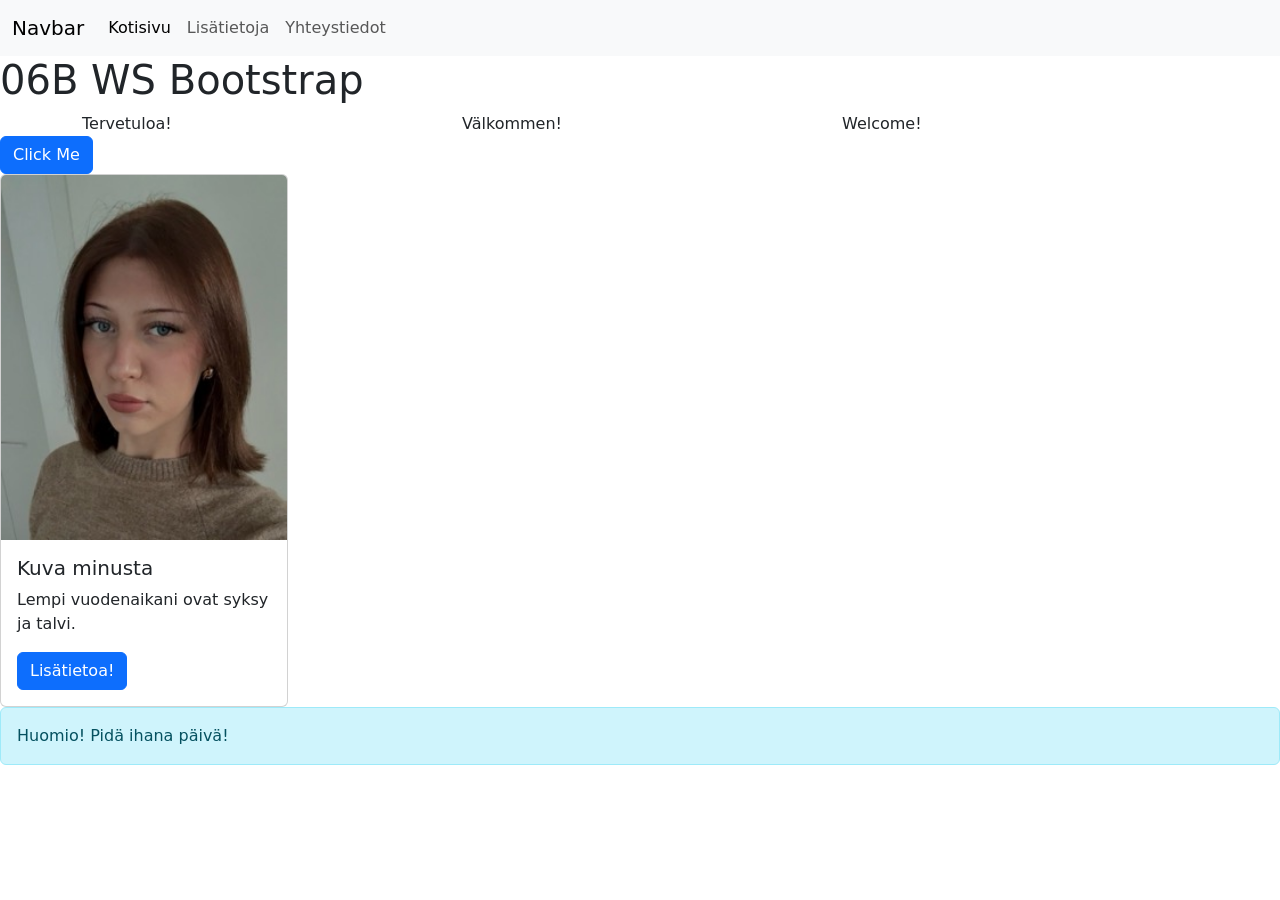
<file: WS06_bootstrap/index.html>
<!DOCTYPE html>
<html lang="fi">
  <head>
    <meta charset="utf-8">
    <meta name="viewport" content="width=device-width, initial-scale=1">
    <title>Bootstrap demo</title>
    <link
      href="https://cdn.jsdelivr.net/npm/bootstrap@5.3.8/dist/css/bootstrap.min.css"
      rel="stylesheet"
      integrity="sha384-sRIl4kxILFvY47J16cr9ZwB07vP4J8+LH7qKQnuqkuIAvNWLzeN8tE5YBujZqJLB"
      crossorigin="anonymous"
    >
    <!-- Bootstrap CSS -->
<link href="https://cdn.jsdelivr.net/npm/bootstrap@5.3.0/dist/css/bootstrap.min.css" rel="stylesheet">

<!-- Bootstrap JavaScript (place before closing </body> tag) -->
<script src="https://cdn.jsdelivr.net/npm/bootstrap@5.3.0/dist/js/bootstrap.bundle.min.js"></script>
  </head>
  <body>
    <nav class="navbar navbar-expand-lg navbar-light bg-light">
  <div class="container-fluid">
    <a class="navbar-brand" href="#">Navbar</a>
    <button class="navbar-toggler" type="button" data-bs-toggle="collapse" data-bs-target="#navbarNav" aria-controls="navbarNav" aria-expanded="false" aria-label="Toggle navigation">
      <span class="navbar-toggler-icon"></span>
    </button>
    <div class="collapse navbar-collapse" id="navbarNav">
      <ul class="navbar-nav">
        <li class="nav-item">
          <a class="nav-link active" aria-current="page" href="#">Kotisivu</a>
        </li>
        <li class="nav-item">
          <a class="nav-link" href="#">Lisätietoja</a>
        </li>
        <li class="nav-item">
          <a class="nav-link" href="#">Yhteystiedot</a>
        </li>
      </ul>
    </div>
  </div>
</nav>
    <h1>06B WS Bootstrap</h1>
    <script
      src="https://cdn.jsdelivr.net/npm/bootstrap@5.3.8/dist/js/bootstrap.bundle.min.js"
      integrity="sha384-FKyoEForCGlyvwx9Hj09JcYn3nv7wiPVlz7YYwJrWVcXK/BmnVDxM+D2scQbITxI"
      crossorigin="anonymous"
    ></script>

    <div class="container">
      <div class="row">
        <div class="col-md-4 col-12">Tervetuloa!</div>
        <div class="col-md-4 col-12">Välkommen!</div>
        <div class="col-md-4 col-12">Welcome!</div>
      </div>
    </div>
    <button class="btn btn-primary">Click Me</button>

    <div class="card" style="width: 18rem">
      <img
        src="images/IMG_8185Pieni.jpeg"
        class="card-img-top"
        alt="Card Image"
      >
      <div class="card-body">
        <h5 class="card-title">Kuva minusta</h5>
        <p class="card-text">Lempi vuodenaikani ovat syksy ja talvi.</p>
        <a href="#" class="btn btn-primary">Lisätietoa!</a>
      </div>
    </div>
    <div class="alert alert-info" role="alert">Huomio! Pidä ihana päivä!</div>
  </body>
</html>
</file>
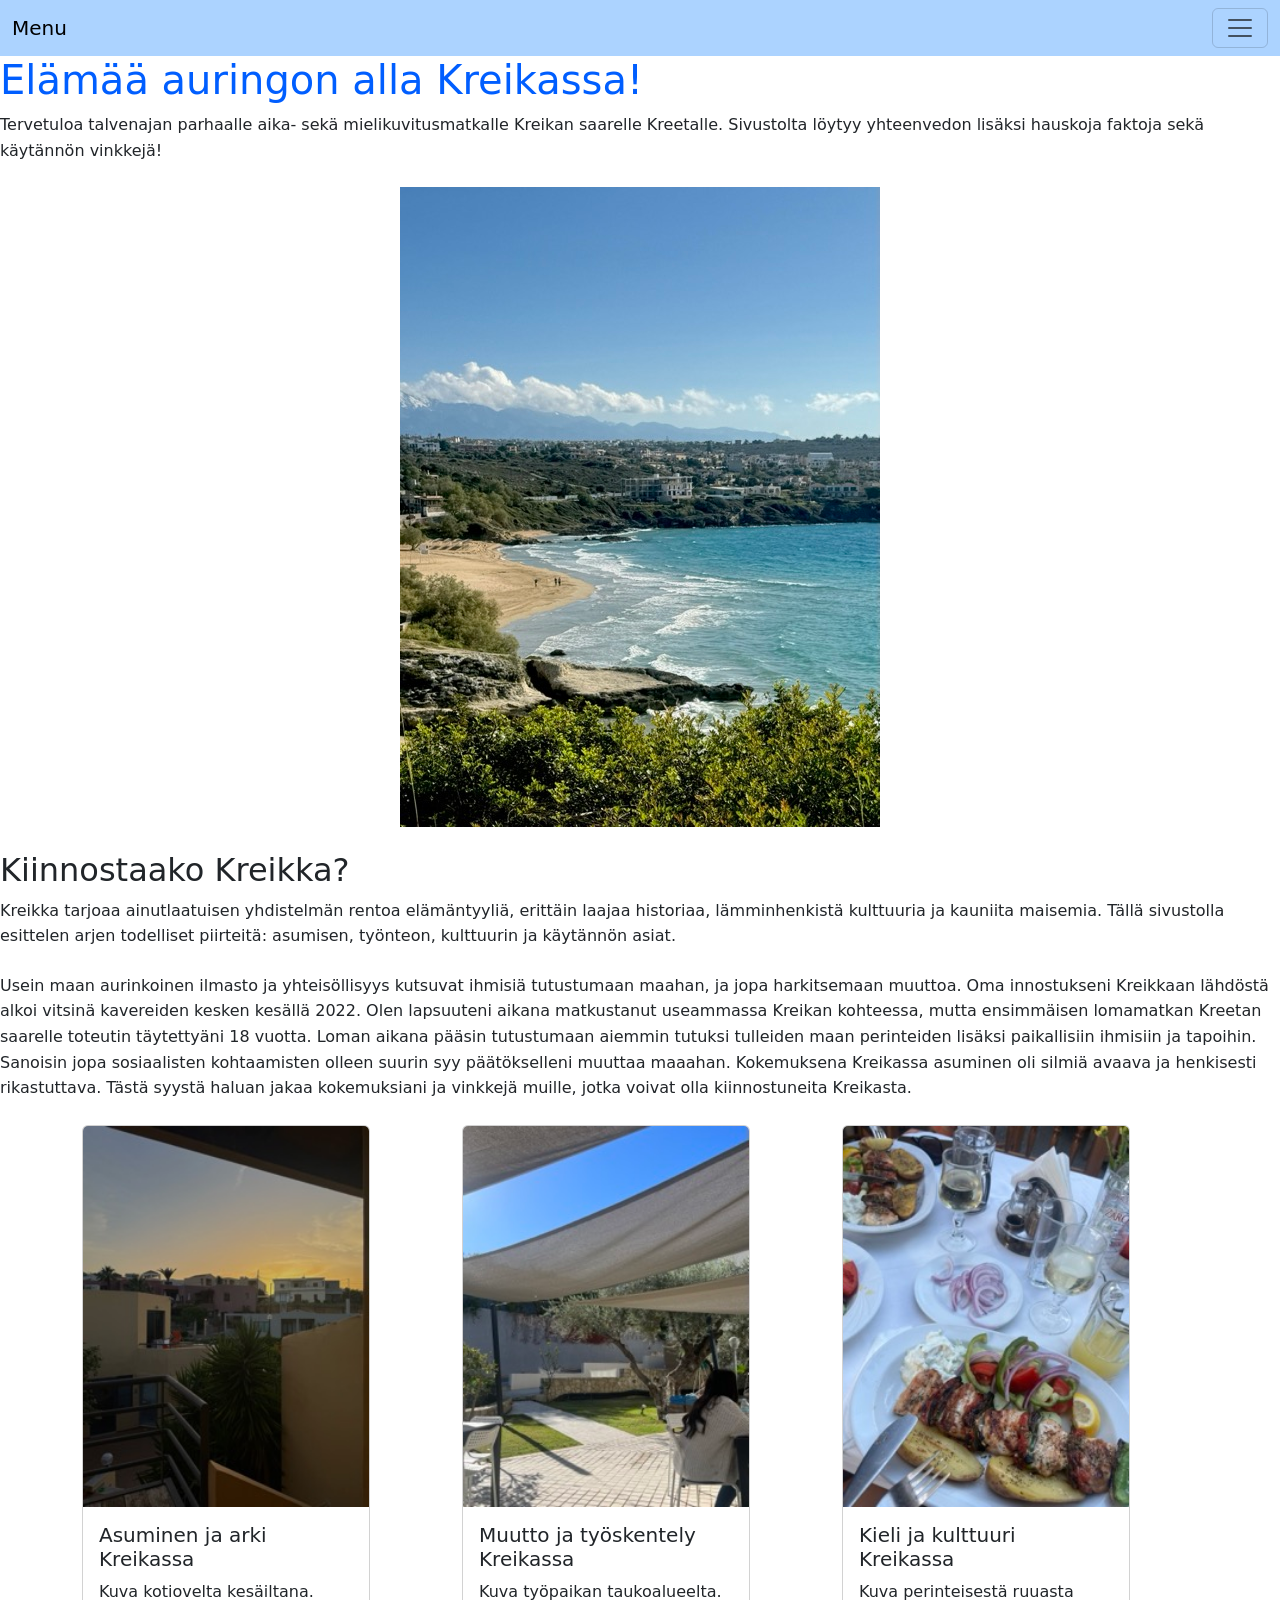
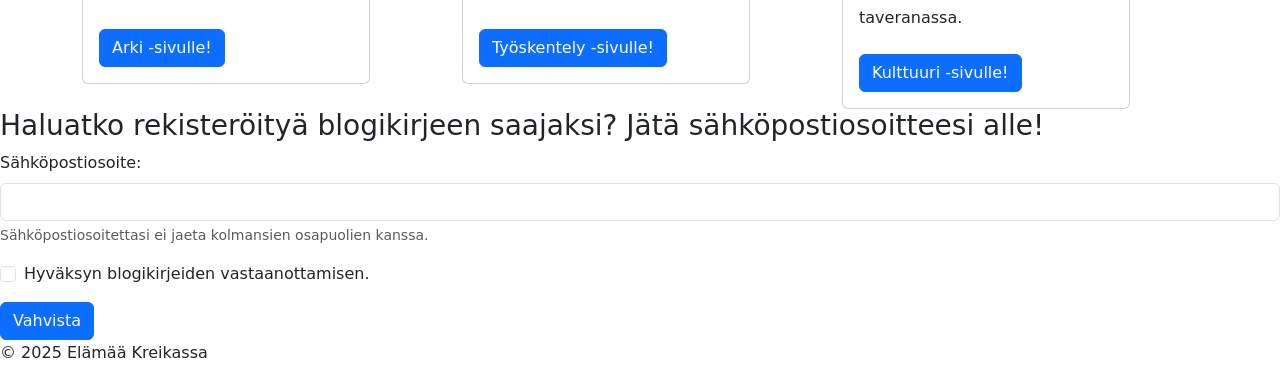
<file: WS07_projektityo/index.html>
<!DOCTYPE html>
<html lang="fi">
  <head>
    <title>Elämää Kreikassa</title>
    <link
      href="https://cdn.jsdelivr.net/npm/bootstrap@5.3.2/dist/css/bootstrap.min.css"
      rel="stylesheet">
    <link rel="stylesheet" href="styles/styles.css">
    <script src="https://cdn.jsdelivr.net/npm/bootstrap@5.3.2/dist/js/bootstrap.bundle.min.js"></script>
    <meta name="viewport" content="width=device-width, initial-scale=1">
    <style>
      h1 {
        color: rgb(0, 94, 255);
      }
    </style>
  </head>

  <body>
    <header>
      <nav class="navbar custom-nav">
        <div class="container-fluid">
          <a class="navbar-brand" href="index.html">Menu</a>
          <button
            class="navbar-toggler"
            type="button"
            data-bs-toggle="collapse"
            data-bs-target="#navbarNav"
            aria-controls="navbarNav"
            aria-expanded="false"
            aria-label="Toggle navigation"
          >
            <span class="navbar-toggler-icon"></span>
          </button>
          <div class="collapse navbar-collapse" id="navbarNav">
            <ul class="navbar-nav">
              <li class="nav-item">
                <a class="nav-link active" aria-current="page" href="index.html"
                  >Koti</a
                >
              </li>
              <li class="nav-item">
                <a class="nav-link" href="arki.html">Arki</a>
              </li>
              <li class="nav-item">
                <a class="nav-link" href="tyoskentely.html">Työskentely</a>
              </li>
              <li class="nav-item">
                <a class="nav-link" href="kulttuuri.html">Kulttuuri</a>
              </li>
            </ul>
          </div>
        </div>
      </nav>

      <h1>Elämää auringon alla Kreikassa!</h1>
      <p>
        Tervetuloa talvenajan parhaalle aika- sekä mielikuvitusmatkalle Kreikan
        saarelle Kreetalle. Sivustolta löytyy yhteenvedon lisäksi hauskoja
        faktoja sekä käytännön vinkkejä!
      </p>
      <p>
        <img src="images/Normali.jpeg" alt="Kounoupidiana ranta" class="responsive-image d-block mx-auto">
      </p>
    </header>

    <main>
      <h2>Kiinnostaako Kreikka?</h2>
      <p>
        Kreikka tarjoaa ainutlaatuisen yhdistelmän rentoa elämäntyyliä, erittäin
        laajaa historiaa, lämminhenkistä kulttuuria ja kauniita maisemia. Tällä
        sivustolla esittelen arjen todelliset piirteitä: asumisen, työnteon,
        kulttuurin ja käytännön asiat.
      </p>
      <p>
        Usein maan aurinkoinen ilmasto ja yhteisöllisyys kutsuvat ihmisiä
        tutustumaan maahan, ja jopa harkitsemaan muuttoa. Oma innostukseni
        Kreikkaan lähdöstä alkoi vitsinä kavereiden kesken kesällä 2022. Olen
        lapsuuteni aikana matkustanut useammassa Kreikan kohteessa, mutta
        ensimmäisen lomamatkan Kreetan saarelle toteutin täytettyäni 18 vuotta.
        Loman aikana pääsin tutustumaan aiemmin tutuksi tulleiden maan
        perinteiden lisäksi paikallisiin ihmisiin ja tapoihin. Sanoisin jopa
        sosiaalisten kohtaamisten olleen suurin syy päätökselleni muuttaa
        maaahan. Kokemuksena Kreikassa asuminen oli silmiä avaava ja henkisesti
        rikastuttava. Tästä syystä haluan jakaa kokemuksiani ja vinkkejä muille,
        jotka voivat olla kiinnostuneita Kreikasta.
      </p>
      <div class="container">
        <div class="row">
          <div class="col-md-4">
            <div class="card" style="width: 18rem">
              <img
                src="images/Arki.jpeg"
                class="card-img-top"
                alt="Card Image"
              >
              <div class="card-body">
                <h5 class="card-title">Asuminen ja arki Kreikassa</h5>
                <p class="card-text">Kuva kotiovelta kesäiltana.</p>
                <a href="arki.html" class="btn btn-primary">Arki -sivulle!</a>
              </div>
            </div>
          </div>

          <div class="col-md-4">
            <div class="card" style="width: 18rem">
              <img
                src="images/Tyoskentely.jpeg"
                class="card-img-top"
                alt="Card Image"
              >
              <div class="card-body">
                <h5 class="card-title">Muutto ja työskentely Kreikassa</h5>
                <p class="card-text">Kuva työpaikan taukoalueelta.</p>
                <a href="tyoskentely.html" class="btn btn-primary"
                  >Työskentely -sivulle!</a
                >
              </div>
            </div>
          </div>

          <div class="col-md-4">
            <div class="card" style="width: 18rem">
              <img
                src="images/Kulttuuri.jpeg"
                class="card-img-top"
                alt="Card Image"
              >
              <div class="card-body">
                <h5 class="card-title">Kieli ja kulttuuri Kreikassa</h5>
                <p class="card-text">Kuva perinteisestä ruuasta taveranassa.</p>
                <a href="kulttuuri.html" class="btn btn-primary"
                  >Kulttuuri -sivulle!</a
                >
              </div>
            </div>
          </div>
        </div>
      </div>
      <h3>
        Haluatko rekisteröityä blogikirjeen saajaksi? Jätä sähköpostiosoitteesi
        alle!
      </h3>
      <form>
        <div class="mb-3">
          <label for="exampleInputEmail1" class="form-label"
            >Sähköpostiosoite:</label
          >
          <input
            type="email"
            class="form-control"
            id="exampleInputEmail1"
            aria-describedby="emailHelp"
          >
          <div id="emailHelp" class="form-text">
            Sähköpostiosoitettasi ei jaeta kolmansien osapuolien kanssa.
          </div>
        </div>
        <div class="mb-3 form-check">
          <input type="checkbox" class="form-check-input" id="exampleCheck1">
          <label class="form-check-label" for="exampleCheck1"
            >Hyväksyn blogikirjeiden vastaanottamisen.</label
          >
        </div>
        <button type="submit" class="btn btn-primary">Vahvista</button>
      </form>
    </main>

    <footer>
      <p>© 2025 Elämää Kreikassa</p>
    </footer>
  </body>
</html>
</file>
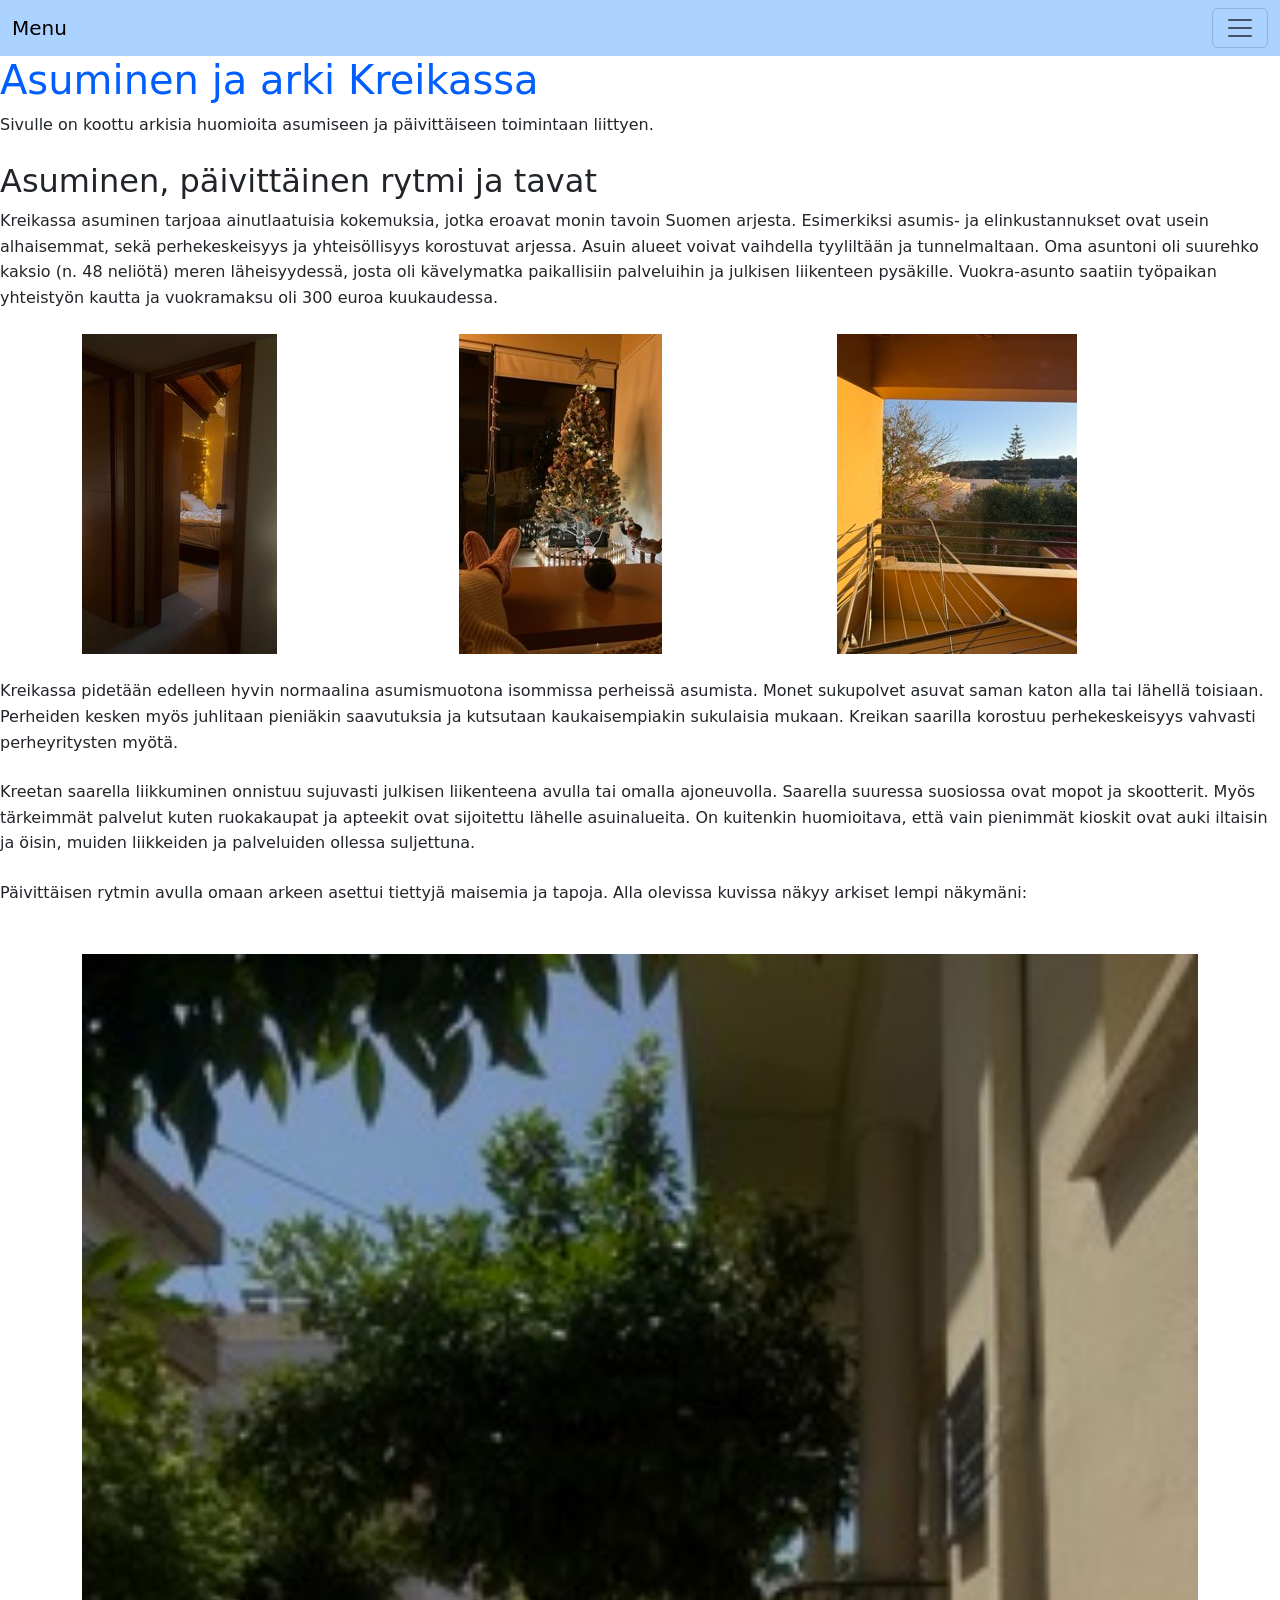
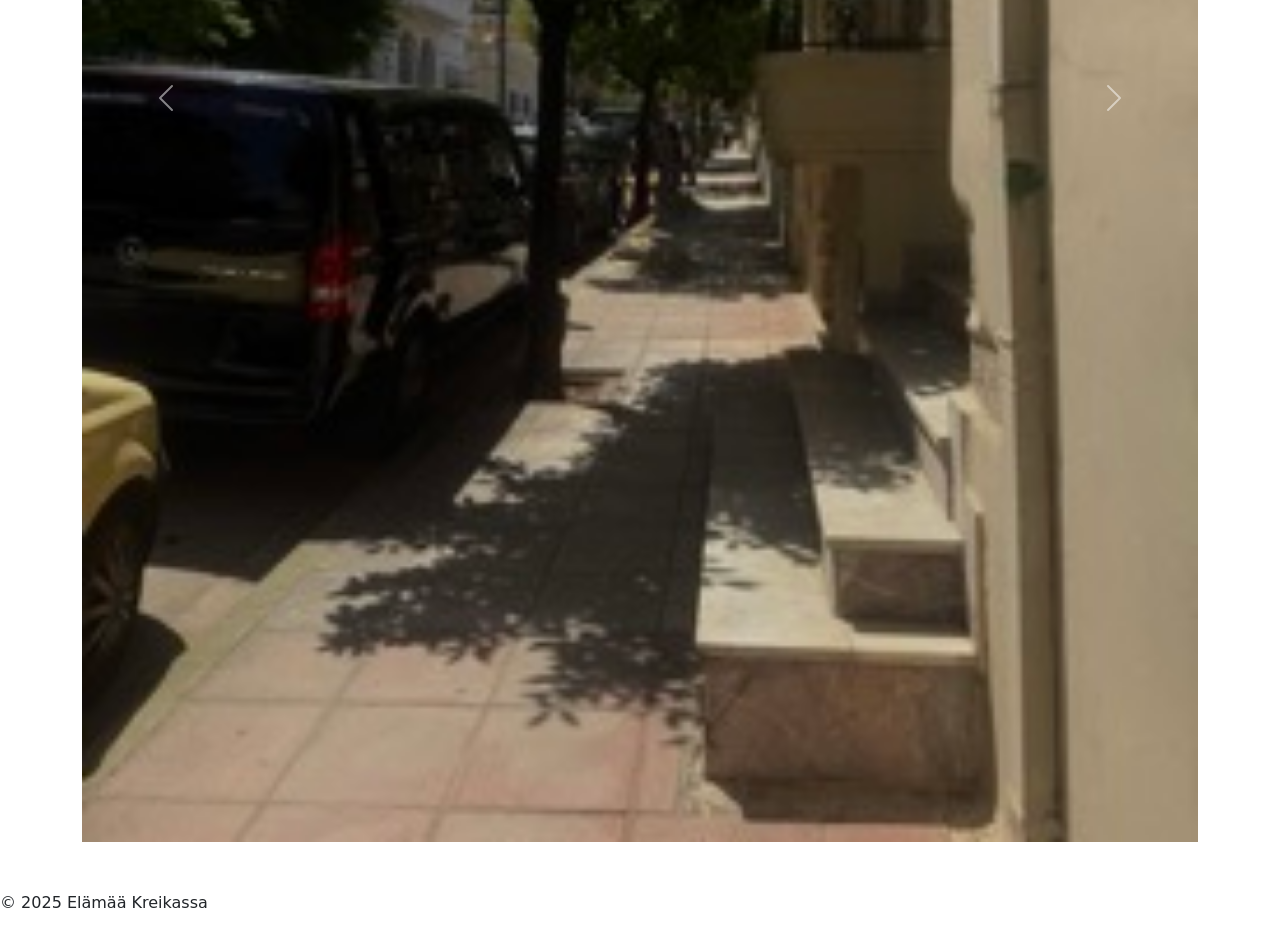
<file: WS07_projektityo/arki.html>
<!DOCTYPE html>
<html lang="fi">
  <head>
    <title>Elämää Kreikassa</title>
    <link
      href="https://cdn.jsdelivr.net/npm/bootstrap@5.3.2/dist/css/bootstrap.min.css"
      rel="stylesheet"
    >
    <link rel="stylesheet" href="styles/styles.css">
    <script src="https://cdn.jsdelivr.net/npm/bootstrap@5.3.2/dist/js/bootstrap.bundle.min.js"></script>
    <meta name="viewport" content="width=device-width, initial-scale=1">
    <style>
      h1 {
        color: rgb(0, 94, 255);
      }
    </style>
  </head>

  <body>
    <header>
      <nav class="navbar custom-nav">
        <div class="container-fluid">
          <a class="navbar-brand" href="index.html">Menu</a>
          <button
            class="navbar-toggler"
            type="button"
            data-bs-toggle="collapse"
            data-bs-target="#navbarNav"
            aria-controls="navbarNav"
            aria-expanded="false"
            aria-label="Toggle navigation"
          >
            <span class="navbar-toggler-icon"></span>
          </button>
          <div class="collapse navbar-collapse" id="navbarNav">
            <ul class="navbar-nav">
              <li class="nav-item">
                <a class="nav-link active" aria-current="page" href="index.html"
                  >Koti</a
                >
              </li>
              <li class="nav-item">
                <a class="nav-link" href="arki.html">Arki</a>
              </li>
              <li class="nav-item">
                <a class="nav-link" href="tyoskentely.html">Työskentely</a>
              </li>
              <li class="nav-item">
                <a class="nav-link" href="kulttuuri.html">Kulttuuri</a>
              </li>
            </ul>
          </div>
        </div>
      </nav>

      <h1>Asuminen ja arki Kreikassa</h1>
      <p>
        Sivulle on koottu arkisia huomioita asumiseen ja päivittäiseen
        toimintaan liittyen.
      </p>
    </header>

    <main>
      <h2>Asuminen, päivittäinen rytmi ja tavat</h2>
      <p>
        Kreikassa asuminen tarjoaa ainutlaatuisia kokemuksia, jotka eroavat
        monin tavoin Suomen arjesta. Esimerkiksi asumis- ja elinkustannukset
        ovat usein alhaisemmat, sekä perhekeskeisyys ja yhteisöllisyys
        korostuvat arjessa. Asuin alueet voivat vaihdella tyyliltään ja
        tunnelmaltaan. Oma asuntoni oli suurehko kaksio (n. 48 neliötä) meren
        läheisyydessä, josta oli kävelymatka paikallisiin palveluihin ja
        julkisen liikenteen pysäkille. Vuokra-asunto saatiin työpaikan
        yhteistyön kautta ja vuokramaksu oli 300 euroa kuukaudessa.
      </p>

   
<div class="container my-4">
  <div class="row g-3"> 
    
    <div class="col-12 col-md-4">
      <img src="images/Asunto.jpeg" class="img-fluid" alt="Kuva asunnon aulasta.">
    </div>

    <div class="col-12 col-md-4">
      <img src="images/Asunto3.jpeg" class="img-fluid" alt="Kuva jouluasetelmasta.">
    </div>

    <div class="col-12 col-md-4">
      <img src="images/Asunto2.jpeg" class="img-fluid" alt="Kuva asunnon parvekkeelta.">
    </div>

  </div>
</div>


      <p>
        Kreikassa pidetään edelleen hyvin normaalina asumismuotona isommissa
        perheissä asumista. Monet sukupolvet asuvat saman katon alla tai lähellä
        toisiaan. Perheiden kesken myös juhlitaan pieniäkin saavutuksia ja
        kutsutaan kaukaisempiakin sukulaisia mukaan. Kreikan saarilla korostuu
        perhekeskeisyys vahvasti perheyritysten myötä.
      </p>

      <p>
        Kreetan saarella liikkuminen onnistuu sujuvasti julkisen liikenteena
        avulla tai omalla ajoneuvolla. Saarella suuressa suosiossa ovat mopot ja
        skootterit. Myös tärkeimmät palvelut kuten ruokakaupat ja apteekit ovat
        sijoitettu lähelle asuinalueita. On kuitenkin huomioitava, että vain
        pienimmät kioskit ovat auki iltaisin ja öisin, muiden liikkeiden ja
        palveluiden ollessa suljettuna.
      </p>

      <p>
        Päivittäisen rytmin avulla omaan arkeen asettui tiettyjä maisemia ja
        tapoja. Alla olevissa kuvissa näkyy arkiset lempi näkymäni:
      </p>
      <div class="container my-5">
      <div id="myCarousel" class="carousel slide" data-bs-ride="carousel">
        <div class="carousel-inner">
          <div class="carousel-item active">
            <img
              src="images/arkinen.jpeg"
              class="d-block w-100"
              alt="Arjen maisemia."
            >
          </div>
          <div class="carousel-item">
            <img
              src="images/arkinen1.jpeg"
              class="d-block w-100"
              alt="Arjen maisemia."
            >
          </div>
          <div class="carousel-item">
            <img
              src="images/arkinen2.jpeg"
              class="d-block w-100"
              alt="Arjen maisemia."
            >
          </div>
        </div>

        <button
          class="carousel-control-prev"
          type="button"
          data-bs-target="#myCarousel"
          data-bs-slide="prev"
        >
          <span class="carousel-control-prev-icon"></span>
        </button>

        <button
          class="carousel-control-next"
          type="button"
          data-bs-target="#myCarousel"
          data-bs-slide="next"
        >
          <span class="carousel-control-next-icon"></span>
        </button>
      </div>
      </div>
      
    </main>

    <footer>
      <p>© 2025 Elämää Kreikassa</p>
    </footer>
  </body>
</html>
</file>
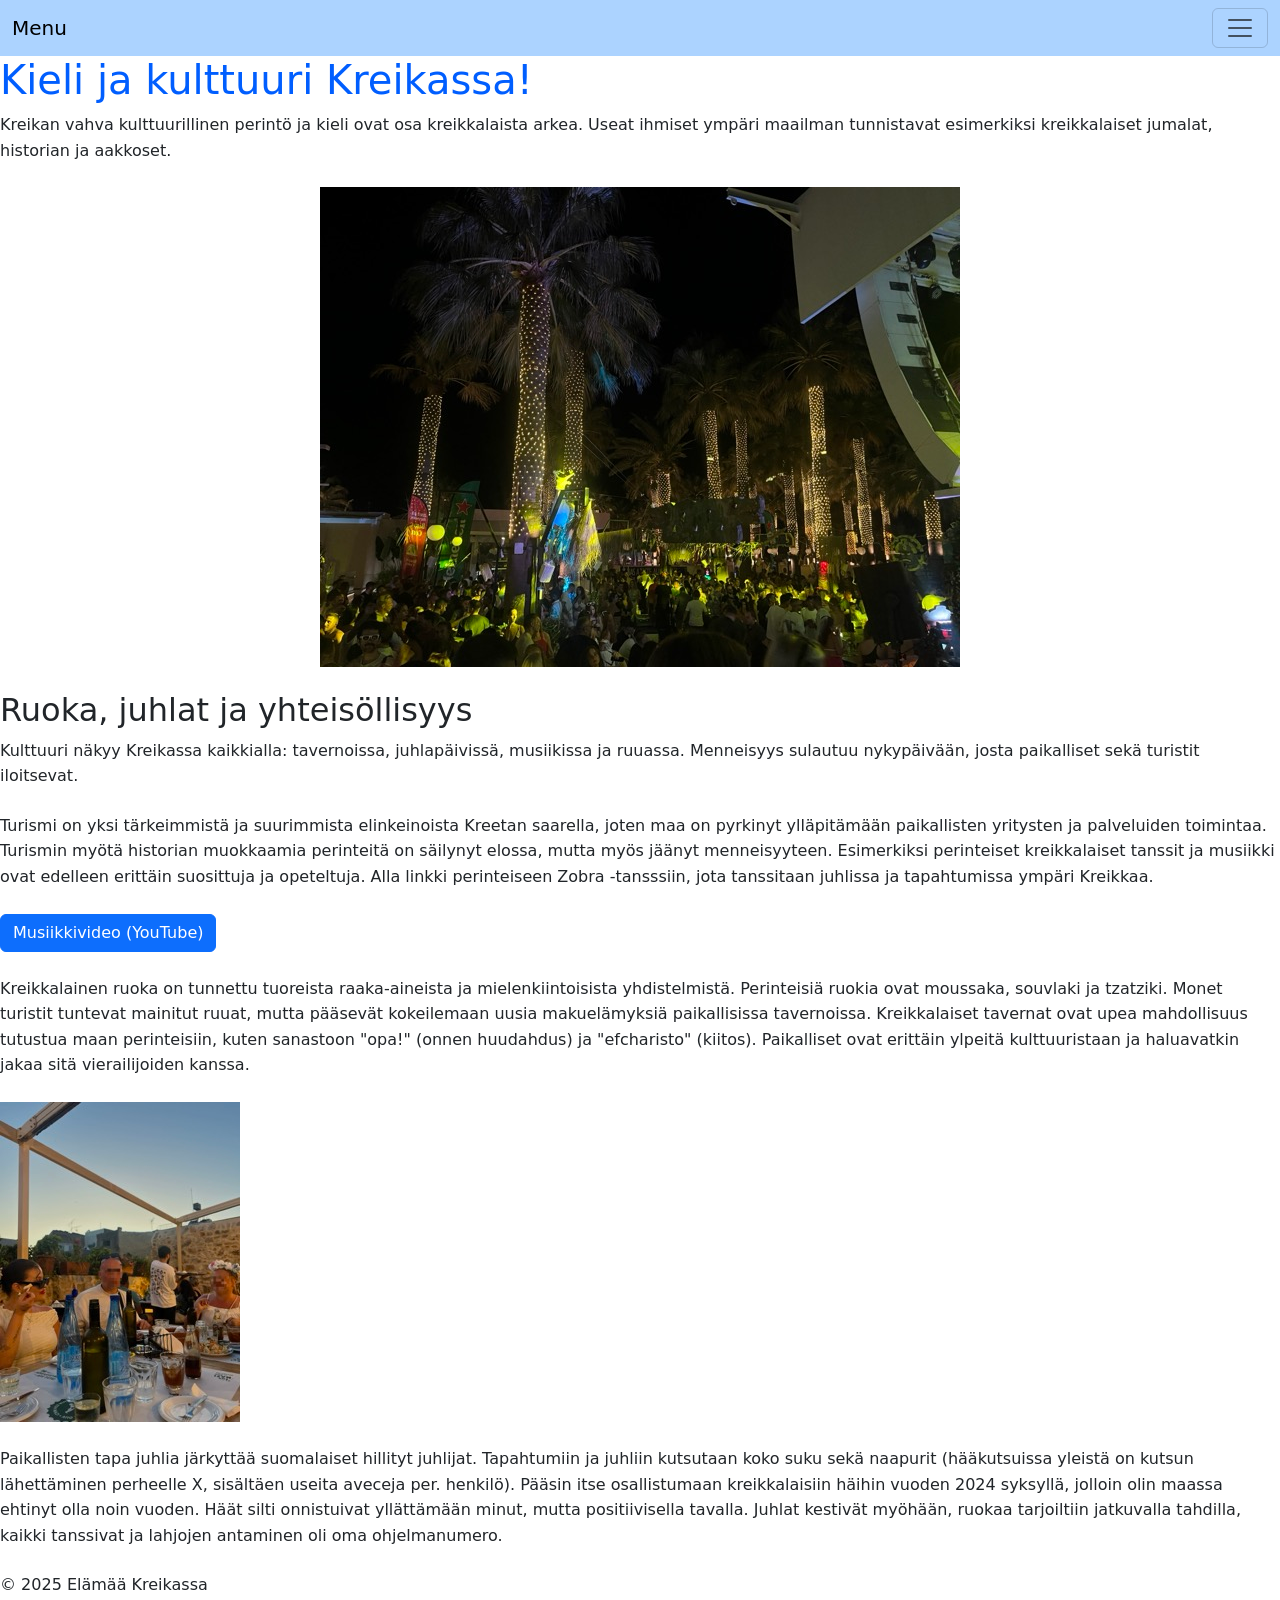
<file: WS07_projektityo/kulttuuri.html>
<!DOCTYPE html>
<html lang="fi">
  <head>
    <title>Elämää Kreikassa</title>
    <link
      href="https://cdn.jsdelivr.net/npm/bootstrap@5.3.2/dist/css/bootstrap.min.css"
      rel="stylesheet">
    <link rel="stylesheet" href="styles/styles.css">
    <script src="https://cdn.jsdelivr.net/npm/bootstrap@5.3.2/dist/js/bootstrap.bundle.min.js"></script>
    <meta name="viewport" content="width=device-width, initial-scale=1">
    <style>
      h1 {
        color: rgb(0, 94, 255);
      }
    </style>
  </head>

  <body>
    <header>
      <nav class="navbar custom-nav">
        <div class="container-fluid">
          <a class="navbar-brand" href="index.html">Menu</a>
          <button
            class="navbar-toggler"
            type="button"
            data-bs-toggle="collapse"
            data-bs-target="#navbarNav"
            aria-controls="navbarNav"
            aria-expanded="false"
            aria-label="Toggle navigation"
          >
            <span class="navbar-toggler-icon"></span>
          </button>
          <div class="collapse navbar-collapse" id="navbarNav">
            <ul class="navbar-nav">
              <li class="nav-item">
                <a class="nav-link active" aria-current="page" href="index.html"
                  >Koti</a
                >
              </li>
              <li class="nav-item">
                <a class="nav-link" href="arki.html">Arki</a>
              </li>
              <li class="nav-item">
                <a class="nav-link" href="tyoskentely.html">Työskentely</a>
              </li>
              <li class="nav-item">
                <a class="nav-link" href="kulttuuri.html">Kulttuuri</a>
              </li>
            </ul>
          </div>
        </div>
      </nav>

      <h1>Kieli ja kulttuuri Kreikassa!</h1>
      <p>
        Kreikan vahva kulttuurillinen perintö ja kieli ovat osa kreikkalaista
        arkea. Useat ihmiset ympäri maailman tunnistavat esimerkiksi
        kreikkalaiset jumalat, historian ja aakkoset.
      </p>
    </header>

    <main>
      <p>
        <img src="images/Kulttuurin.jpeg" alt="Kuva kreikkalaisesta tapahtumasta" class="responsive-image d-block mx-auto">
      </p>
      <h2>Ruoka, juhlat ja yhteisöllisyys</h2>
      <p>
        Kulttuuri näkyy Kreikassa kaikkialla: tavernoissa, juhlapäivissä,
        musiikissa ja ruuassa. Menneisyys sulautuu nykypäivään, josta
        paikalliset sekä turistit iloitsevat.
      </p>
      <p>
        Turismi on yksi tärkeimmistä ja suurimmista elinkeinoista Kreetan
        saarella, joten maa on pyrkinyt ylläpitämään paikallisten yritysten ja
        palveluiden toimintaa. Turismin myötä historian muokkaamia perinteitä on
        säilynyt elossa, mutta myös jäänyt menneisyyteen. Esimerkiksi
        perinteiset kreikkalaiset tanssit ja musiikki ovat edelleen erittäin
        suosittuja ja opeteltuja. Alla linkki perinteiseen Zobra -tansssiin,
        jota tanssitaan juhlissa ja tapahtumissa ympäri Kreikkaa.
      </p>
      <p>
        <a
          href="https://www.youtube.com/watch?v=kG12C1oX5Eo&list=RDkG12C1oX5Eo&start_radio=1"
          class="btn btn-primary"
          >Musiikkivideo (YouTube)</a
        >
      </p>
      <p>
        Kreikkalainen ruoka on tunnettu tuoreista raaka-aineista ja
        mielenkiintoisista yhdistelmistä. Perinteisiä ruokia ovat moussaka,
        souvlaki ja tzatziki. Monet turistit tuntevat mainitut ruuat, mutta
        pääsevät kokeilemaan uusia makuelämyksiä paikallisissa tavernoissa.
        Kreikkalaiset tavernat ovat upea mahdollisuus tutustua maan
        perinteisiin, kuten sanastoon "opa!" (onnen huudahdus) ja "efcharisto"
        (kiitos). Paikalliset ovat erittäin ylpeitä kulttuuristaan ja
        haluavatkin jakaa sitä vierailijoiden kanssa.
      </p>
      <p>
        <img src="images/Kulttuuri3.jpeg" alt="Kuva kreikkalaisesta ravintolasta" class="responsive-image">
      </p>
      <p>
        Paikallisten tapa juhlia järkyttää suomalaiset hillityt juhlijat.
        Tapahtumiin ja juhliin kutsutaan koko suku sekä naapurit (hääkutsuissa
        yleistä on kutsun lähettäminen perheelle X, sisältäen useita aveceja
        per. henkilö). Pääsin itse osallistumaan kreikkalaisiin häihin vuoden
        2024 syksyllä, jolloin olin maassa ehtinyt olla noin vuoden. Häät silti
        onnistuivat yllättämään minut, mutta positiivisella tavalla. Juhlat
        kestivät myöhään, ruokaa tarjoiltiin jatkuvalla tahdilla, kaikki
        tanssivat ja lahjojen antaminen oli oma ohjelmanumero.
      </p>
    </main>

    <footer>
      <p>© 2025 Elämää Kreikassa</p>
    </footer>
  </body>
</html>
</file>
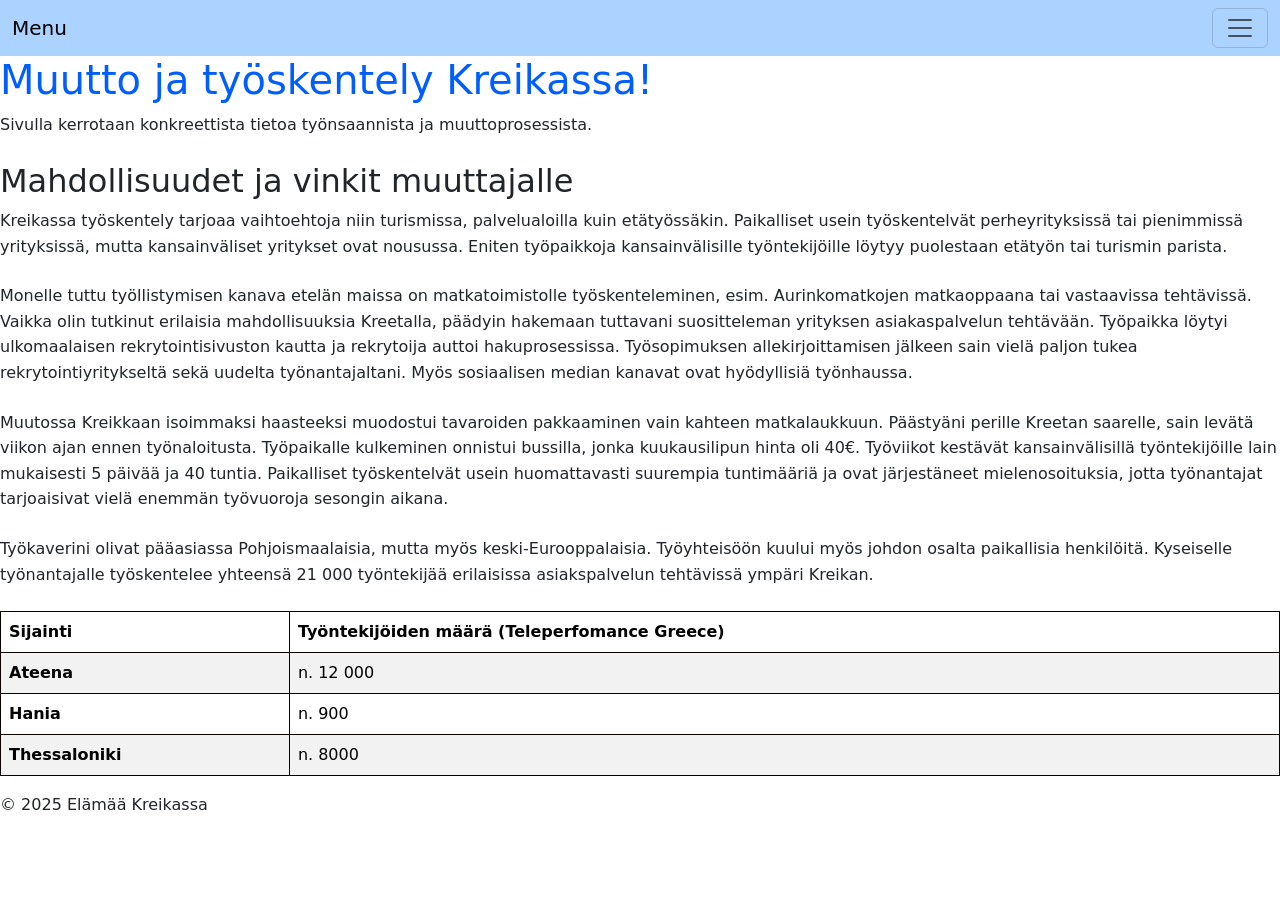
<file: WS07_projektityo/tyoskentely.html>
<!DOCTYPE html>
<html lang="fi">
    <head>
        <title>Elämää Kreikassa</title>
        <link href="https://cdn.jsdelivr.net/npm/bootstrap@5.3.2/dist/css/bootstrap.min.css" rel="stylesheet">
<link rel="stylesheet" href="styles/styles.css">
<script src="https://cdn.jsdelivr.net/npm/bootstrap@5.3.2/dist/js/bootstrap.bundle.min.js"></script>
<meta name="viewport" content="width=device-width, initial-scale=1">
<style>
  h1 {
        color: rgb(0, 94, 255);
      }
</style>
    </head>

    <body>
      <header>
        <nav class="navbar custom-nav">
  <div class="container-fluid">
    <a class="navbar-brand" href="index.html">Menu</a>
    <button class="navbar-toggler" type="button" data-bs-toggle="collapse" data-bs-target="#navbarNav" aria-controls="navbarNav" aria-expanded="false" aria-label="Toggle navigation">
      <span class="navbar-toggler-icon"></span>
    </button>
    <div class="collapse navbar-collapse" id="navbarNav">
      <ul class="navbar-nav">
        <li class="nav-item">
          <a class="nav-link active" aria-current="page" href="index.html">Koti</a>
        </li>
        <li class="nav-item">
          <a class="nav-link" href="arki.html">Arki</a>
        </li>
        <li class="nav-item">
          <a class="nav-link" href="tyoskentely.html">Työskentely</a>
        </li>
        <li class="nav-item">
          <a class="nav-link" href="kulttuuri.html">Kulttuuri</a>
        </li>
      </ul>
    </div>
  </div>
</nav>
        
        <h1>Muutto ja työskentely Kreikassa!</h1>
<p>Sivulla kerrotaan konkreettista tietoa työnsaannista ja muuttoprosessista.</p>
</header>

<main>
  <h2>Mahdollisuudet ja vinkit muuttajalle</h2>
  <p>
    Kreikassa työskentely tarjoaa vaihtoehtoja niin turismissa, palvelualoilla kuin etätyössäkin. Paikalliset usein työskentelvät 
    perheyrityksissä tai pienimmissä yrityksissä, mutta kansainväliset yritykset ovat nousussa. Eniten työpaikkoja kansainvälisille työntekijöille
    löytyy puolestaan etätyön tai turismin parista. 
  </p>
  <p>
    Monelle tuttu työllistymisen kanava etelän maissa on matkatoimistolle työskenteleminen, esim. Aurinkomatkojen matkaoppaana tai vastaavissa tehtävissä.
    Vaikka olin tutkinut erilaisia mahdollisuuksia Kreetalla, päädyin hakemaan tuttavani suositteleman yrityksen asiakaspalvelun tehtävään. Työpaikka löytyi ulkomaalaisen 
    rekrytointisivuston kautta ja rekrytoija auttoi hakuprosessissa. Työsopimuksen allekirjoittamisen jälkeen sain vielä paljon tukea rekrytointiyritykseltä sekä uudelta
    työnantajaltani. Myös sosiaalisen median kanavat ovat hyödyllisiä työnhaussa.
  </p>
<p>
   Muutossa Kreikkaan isoimmaksi haasteeksi muodostui tavaroiden pakkaaminen vain kahteen matkalaukkuun. Päästyäni perille Kreetan saarelle, sain levätä viikon ajan ennen työnaloitusta.
   Työpaikalle kulkeminen onnistui bussilla, jonka kuukausilipun hinta oli 40€. Työviikot kestävät kansainvälisillä työntekijöille lain mukaisesti 5 päivää ja 40 tuntia. Paikalliset 
   työskentelvät usein huomattavasti suurempia tuntimääriä ja ovat järjestäneet mielenosoituksia, jotta työnantajat tarjoaisivat vielä enemmän työvuoroja sesongin aikana.
</p>
<p>
  Työkaverini olivat pääasiassa Pohjoismaalaisia, mutta myös keski-Eurooppalaisia. Työyhteisöön kuului myös johdon osalta paikallisia henkilöitä. Kyseiselle työnantajalle työskentelee yhteensä 21 000 työntekijää
   erilaisissa asiakspalvelun tehtävissä ympäri Kreikan. 
</p>
<table class="table table-striped custom-table">
  <thead>
    <tr>
      <th scope="col">Sijainti</th>
      <th scope="col">Työntekijöiden määrä (Teleperfomance Greece)</th>
    </tr>
  </thead>
  <tbody>
    <tr>
      <th scope="row">Ateena</th>
      <td>n. 12 000</td>
    </tr>
    <tr>
      <th scope="row">Hania</th>
      <td>n. 900</td>
    </tr>
    <tr>
      <th scope="row">Thessaloniki</th>
      <td>n. 8000</td>
    </tr>
  </table>
</main>    

  <footer>
  <p>© 2025 Elämää Kreikassa</p>
</footer> 
    </body>
</file>
<file: WS02_css/styles/styles.css>
/* styles.css */
p {
  color: rgb(28, 224, 221);
}

body {
  background-color: rgb(244, 250, 159);
}

h1 {
  font-size: 2em;
}
div {
  padding: 20px;
  margin: 10px;
}
table {
  width: 100%;
  border-collapse: collapse;
}

th,
td {
  border: 1px solid #0a0101;
  padding: 8px;
  text-align: left;
}

th {
  background-color: #ff90ff;
}

form {
  display: flex;
  flex-direction: column;
  gap: 10px;
}

label {
  font-weight: bold;
}

input[type="text"],
input[type="email"] {
  padding: 8px;
  border: 1px solid #ddd;
  border-radius: 4px;
}

input[type="submit"] {
  background-color: #feb4ff;
  color: white;
  padding: 10px;
  border: none;
  border-radius: 4px;
  cursor: pointer;
}

input[type="submit"]:hover {
  background-color: #38e0f7;
}
.content-box {
  padding: 20px;
  margin: 10px;
  background-color: #f0f0f0;
  border: 1px solid #ccc;
}
</file>
<file: WS03_css/styles/styles.css>
p {
  color: rgb(28, 224, 221);
}

body {
  background-color: rgb(244, 250, 159);
}

h1 {
  font-size: 2em;
}
div {
  padding: 20px;
  margin: 10px;
}
table {
  width: 100%;
  border-collapse: collapse;
}

th,
td {
  border: 1px solid #0a0101;
  padding: 8px;
  text-align: left;
}

th {
  background-color: #ff90ff;
}

form {
  display: flex;
  flex-direction: column;
  gap: 10px;
}

label {
  font-weight: bold;
}

input[type="text"],
input[type="email"] {
  padding: 8px;
  border: 1px solid #ddd;
  border-radius: 4px;
}

input[type="submit"] {
  background-color: #feb4ff;
  color: white;
  padding: 10px;
  border: none;
  border-radius: 4px;
  cursor: pointer;
}

input[type="submit"]:hover {
  background-color: #38e0f7;
}
.content-box {
  padding: 20px;
  margin: 10px;
  background-color: hsl(49, 100%, 72%);
  border: 1px solid #ccc;
}

.transition-button {
  background-color: rgb(255, 138, 245);
  padding: 10px 20px;
  border: none;
  cursor: pointer;
  transition: background-color 0.3s ease;
}

.transition-button:hover {
  background-color: lightcoral;
}
.animation-box {
  width: 50px;
  height: 50px;
  background-color: rgb(74, 255, 228);
  position: relative;
  animation: move 2s infinite alternate;
}

@keyframes move {
  from {
    left: 0;
  }
  to {
    left: 100px;
  }
}
.pseudo-list li:nth-child(odd) {
  background-color: rgb(243, 100, 254);
}

.pseudo-list li:nth-child(even) {
  background-color: rgb(247, 72, 235);
}
.filter-image {
  filter: grayscale(100%);
  transition: filter 0.3s ease;
}

.filter-image:hover {
  filter: grayscale(0%);
}
.quote {
  position: relative;
  padding-left: 20px;
  font-style: italic;
}

.quote::before {
  content: '"';
  font-size: 40px;
  position: absolute;
  left: 0;
  top: 0;
  color: lightgray;
}
</file>
<file: WS04_pagelayout/styles/styles.css>
p {
  color: rgb(28, 224, 221);
}

body {
  background-color: rgb(244, 250, 159);
}

h1 {
  font-size: 2em;
}
div {
  padding: 20px;
  margin: 10px;
}
table {
  width: 100%;
  border-collapse: collapse;
}

th,
td {
  border: 1px solid #0a0101;
  padding: 8px;
  text-align: left;
}

th {
  background-color: #ff90ff;
}

form {
  display: flex;
  flex-direction: column;
  gap: 10px;
}

label {
  font-weight: bold;
}

input[type="text"],
input[type="email"] {
  padding: 8px;
  border: 1px solid #ddd;
  border-radius: 4px;
}

input[type="submit"] {
  background-color: #feb4ff;
  color: white;
  padding: 10px;
  border: none;
  border-radius: 4px;
  cursor: pointer;
}

input[type="submit"]:hover {
  background-color: #38e0f7;
}
.content-box {
  padding: 20px;
  margin: 10px;
  background-color: hsl(49, 100%, 72%);
  border: 1px solid #ccc;
}

.transition-button {
  background-color: rgb(255, 138, 245);
  padding: 10px 20px;
  border: none;
  cursor: pointer;
  transition: background-color 0.3s ease;
}

.transition-button:hover {
  background-color: lightcoral;
}
.animation-box {
  width: 50px;
  height: 50px;
  background-color: rgb(74, 255, 228);
  position: relative;
  animation: move 2s infinite alternate;
}

@keyframes move {
  from {
    left: 0;
  }
  to {
    left: 100px;
  }
}
.pseudo-list li:nth-child(odd) {
  background-color: rgb(243, 100, 254);
}

.pseudo-list li:nth-child(even) {
  background-color: rgb(247, 72, 235);
}
.filter-image {
  filter: grayscale(100%);
  transition: filter 0.3s ease;
}

.filter-image:hover {
  filter: grayscale(0%);
}
.quote {
  position: relative;
  padding-left: 20px;
  font-style: italic;
}

.quote::before {
  content: '"';
  font-size: 40px;
  position: absolute;
  left: 0;
  top: 0;
  color: rgb(244, 174, 43);
}

.flex-container {
  display: flex;
  justify-content: space-around;
  align-items: center;
}

.box {
  background-color: rgb(255, 216, 100);
  padding: 20px;
  text-align: center;
}
.grid-container {
  display: grid;
  grid-template-columns: repeat(3, 1fr);
  grid-gap: 10px;
}

.grid-item {
  background-color: rgb(255, 146, 251);
  padding: 20px;
  text-align: center;
}
.responsive-box {
  padding: 20px;
  text-align: center;
}

@media (max-width: 600px) {
  .responsive-box {
    background-color: lightcoral;
  }
}

@media (min-width: 601px) {
  .responsive-box {
    background-color: rgb(43, 255, 244);
  }
}
</file>
<file: WS05_responsivedesignprinciples/styles/styles.css>
p {
  color: rgb(28, 224, 221);
}

body {
  background-color: rgb(244, 250, 159);
}

h1 {
  font-size: 2em;
}
div {
  padding: 20px;
  margin: 10px;
}
table {
  width: 100%;
  border-collapse: collapse;
}

th,
td {
  border: 1px solid #0a0101;
  padding: 8px;
  text-align: left;
}

th {
  background-color: #ff90ff;
}

form {
  display: flex;
  flex-direction: column;
  gap: 10px;
}

label {
  font-weight: bold;
}

input[type="text"],
input[type="email"] {
  padding: 8px;
  border: 1px solid #ddd;
  border-radius: 4px;
}

input[type="submit"] {
  background-color: #feb4ff;
  color: white;
  padding: 10px;
  border: none;
  border-radius: 4px;
  cursor: pointer;
}

input[type="submit"]:hover {
  background-color: #38e0f7;
}
.content-box {
  padding: 20px;
  margin: 10px;
  background-color: hsl(49, 100%, 72%);
  border: 1px solid #ccc;
}

.transition-button {
  background-color: rgb(255, 138, 245);
  padding: 10px 20px;
  border: none;
  cursor: pointer;
  transition: background-color 0.3s ease;
}

.transition-button:hover {
  background-color: lightcoral;
}
.animation-box {
  width: 50px;
  height: 50px;
  background-color: rgb(74, 255, 228);
  position: relative;
  animation: move 2s infinite alternate;
}

@keyframes move {
  from {
    left: 0;
  }
  to {
    left: 100px;
  }
}
.pseudo-list li:nth-child(odd) {
  background-color: rgb(243, 100, 254);
}

.pseudo-list li:nth-child(even) {
  background-color: rgb(247, 72, 235);
}
.filter-image {
  filter: grayscale(100%);
  transition: filter 0.3s ease;
}

.filter-image:hover {
  filter: grayscale(0%);
}
.quote {
  position: relative;
  padding-left: 20px;
  font-style: italic;
}

.quote::before {
  content: '"';
  font-size: 40px;
  position: absolute;
  left: 0;
  top: 0;
  color: rgb(244, 174, 43);
}

.flex-container {
  display: flex;
  justify-content: space-around;
  align-items: center;
}

.box {
  background-color: rgb(255, 216, 100);
  padding: 20px;
  text-align: center;
}
.grid-container {
  display: grid;
  grid-template-columns: repeat(3, 1fr);
  grid-gap: 10px;
}

.grid-item {
  background-color: rgb(255, 146, 251);
  padding: 20px;
  text-align: center;
}
.responsive-box {
  padding: 20px;
  text-align: center;
}

@media (max-width: 600px) {
  .responsive-box {
    background-color: lightcoral;
  }
}

@media (min-width: 601px) {
  .responsive-box {
    background-color: rgb(43, 255, 244);
  }
}
.responsive-container {
      display: flex;
      flex-wrap: wrap;
    }
    
    .column {
      flex: 1;
      padding: 10px;
    }
    
    @media (max-width: 600px) {
      .column {
        flex: 100%;
      }
    }
    .responsive-image {
      max-width: 100%;
      height: auto;
    }
    .media-query-box {
      padding: 20px;
      text-align: center;
    }
    
    @media (max-width: 600px) {
      .media-query-box {
        background-color: rgb(249, 163, 234);
      }
    }
    
    @media (min-width: 601px) {
      .media-query-box {
        background-color: rgb(70, 239, 188);
      }
    }
    .responsive-nav .nav-list {
      display: flex;
      list-style: none;
    }
    
    @media (max-width: 600px) {
      .responsive-nav .nav-list {
        display: none;
      }
    
      .responsive-nav .menu-toggle {
        display: block;
      }
    }
</file>
<file: WS05_responsivedesignpriniciples/styles/styles.css>
p {
  color: rgb(28, 224, 221);
}

body {
  background-color: rgb(244, 250, 159);
}

h1 {
  font-size: 2em;
}
div {
  padding: 20px;
  margin: 10px;
}
table {
  width: 100%;
  border-collapse: collapse;
}

th,
td {
  border: 1px solid #0a0101;
  padding: 8px;
  text-align: left;
}

th {
  background-color: #ff90ff;
}

form {
  display: flex;
  flex-direction: column;
  gap: 10px;
}

label {
  font-weight: bold;
}

input[type="text"],
input[type="email"] {
  padding: 8px;
  border: 1px solid #ddd;
  border-radius: 4px;
}

input[type="submit"] {
  background-color: #feb4ff;
  color: white;
  padding: 10px;
  border: none;
  border-radius: 4px;
  cursor: pointer;
}

input[type="submit"]:hover {
  background-color: #38e0f7;
}
.content-box {
  padding: 20px;
  margin: 10px;
  background-color: hsl(49, 100%, 72%);
  border: 1px solid #ccc;
}

.transition-button {
  background-color: rgb(255, 138, 245);
  padding: 10px 20px;
  border: none;
  cursor: pointer;
  transition: background-color 0.3s ease;
}

.transition-button:hover {
  background-color: lightcoral;
}
.animation-box {
  width: 50px;
  height: 50px;
  background-color: rgb(74, 255, 228);
  position: relative;
  animation: move 2s infinite alternate;
}

@keyframes move {
  from {
    left: 0;
  }
  to {
    left: 100px;
  }
}
.pseudo-list li:nth-child(odd) {
  background-color: rgb(243, 100, 254);
}

.pseudo-list li:nth-child(even) {
  background-color: rgb(247, 72, 235);
}
.filter-image {
  filter: grayscale(100%);
  transition: filter 0.3s ease;
}

.filter-image:hover {
  filter: grayscale(0%);
}
.quote {
  position: relative;
  padding-left: 20px;
  font-style: italic;
}

.quote::before {
  content: '"';
  font-size: 40px;
  position: absolute;
  left: 0;
  top: 0;
  color: rgb(244, 174, 43);
}

.flex-container {
  display: flex;
  justify-content: space-around;
  align-items: center;
}

.box {
  background-color: rgb(255, 216, 100);
  padding: 20px;
  text-align: center;
}
.grid-container {
  display: grid;
  grid-template-columns: repeat(3, 1fr);
  grid-gap: 10px;
}

.grid-item {
  background-color: rgb(255, 146, 251);
  padding: 20px;
  text-align: center;
}
.responsive-box {
  padding: 20px;
  text-align: center;
}

@media (max-width: 600px) {
  .responsive-box {
    background-color: lightcoral;
  }
}

@media (min-width: 601px) {
  .responsive-box {
    background-color: rgb(43, 255, 244);
  }
}
.responsive-container {
      display: flex;
      flex-wrap: wrap;
    }
    
    .column {
      flex: 1;
      padding: 10px;
    }
    
    @media (max-width: 600px) {
      .column {
        flex: 100%;
      }
    }
    .responsive-image {
      max-width: 100%;
      height: auto;
    }
    .media-query-box {
      padding: 20px;
      text-align: center;
    }
    
    @media (max-width: 600px) {
      .media-query-box {
        background-color: rgb(249, 163, 234);
      }
    }
    
    @media (min-width: 601px) {
      .media-query-box {
        background-color: rgb(70, 239, 188);
      }
    }
    .responsive-nav .nav-list {
      display: flex;
      list-style: none;
    }
    
    @media (max-width: 600px) {
      .responsive-nav .nav-list {
        display: none;
      }
    
      .responsive-nav .menu-toggle {
        display: block;
      }
    }
</file>
<file: WS07_projektityo/styles/styles.css>
.responsive-image {
      max-width: 100%;
      height: auto;
    }

    body {
  background-color: rgba(255, 255, 255, 0);
}

.custom-nav {
  background-color: #acd3ff !important;
}
p {
  margin-bottom: 1.5em;
  line-height: 1.6;
}
th,
td {
  border: 1px solid #0a0101;
  padding: 8px;
  text-align: left;
}
header h1 {
  color: rgb(0, 94, 255);
}
</file>
